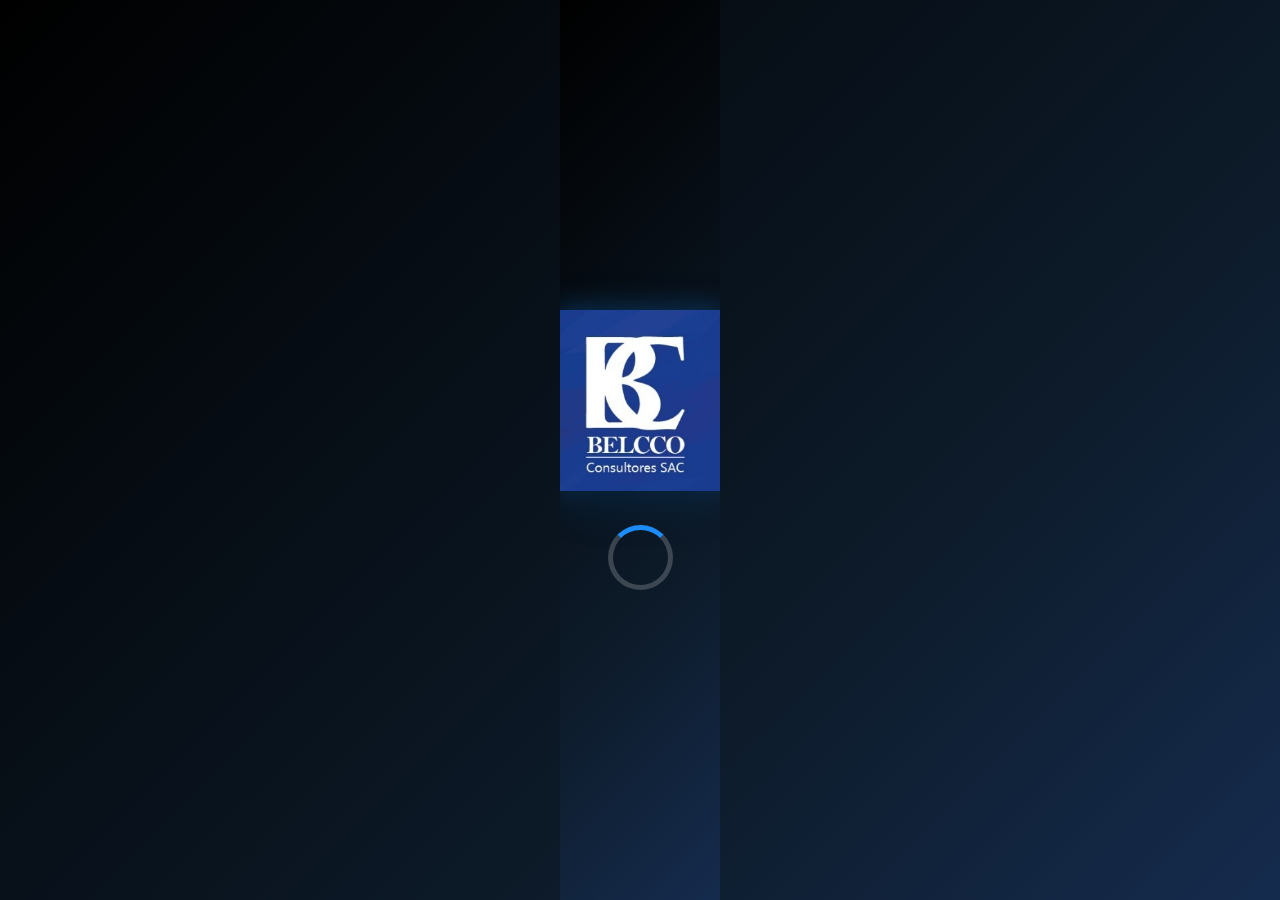
<file: index.html>
<!DOCTYPE html>
<html lang="es">
<head>
    <meta charset="UTF-8">
    <meta name="viewport" content="width=device-width, initial-scale=1.0">
    <title>BELCCO - Cargando...</title>
    <link rel="icon" type="image/png" href="img/favicon.png">
    <style>
        body, html {
            height: 100%;
            margin: 0;
            font-family: 'Segoe UI', Tahoma, Geneva, Verdana, sans-serif;
            display: flex;
            justify-content: center;
            align-items: center;
            overflow: hidden;
            background: linear-gradient(135deg, #000000, #0d1b2a, #1e3c72, #ffffff);
            background-size: 200% 200%;
            animation: gradientBG 12s ease infinite;
        }

        @keyframes gradientBG {
            0% {background-position: 0% 50%;}
            50% {background-position: 100% 50%;}
            100% {background-position: 0% 50%;}
        }

        .loader-container {
            text-align: center;
            animation: fadeIn 2s ease forwards;
        }

        @keyframes fadeIn {
            from {opacity: 0; transform: scale(0.95);}
            to {opacity: 1; transform: scale(1);}
        }

        .logo {
            width: 160px;
            height: auto;
            animation: float 3s ease-in-out infinite;
            filter: drop-shadow(0px 8px 18px rgba(0,0,0,0.6)) 
                    drop-shadow(0px 0px 12px rgba(30, 144, 255, 0.4));
        }

        @keyframes float {
            0% {transform: translateY(0px);}
            50% {transform: translateY(-15px);}
            100% {transform: translateY(0px);}
        }

        /* Spinner elegante */
        .spinner {
            margin-top: 30px;
            width: 55px;
            height: 55px;
            border: 5px solid rgba(255, 255, 255, 0.2);
            border-top: 5px solid #1e90ff;
            border-radius: 50%;
            animation: spin 1.2s linear infinite;
            margin-left: auto;
            margin-right: auto;
        }

        @keyframes spin {
            0% { transform: rotate(0deg); }
            100% { transform: rotate(360deg); }
        }
    </style>
</head>
<body>

    <div class="loader-container">
        <img src="img/WhatsApp Image 2025-09-13 at 10.41.58 AM.jpeg" alt="Logo BN Tech" class="logo">
        <div class="spinner"></div>
    </div>

    <script>
        setTimeout(function() {
            window.location.href = 'home.html';
        }, 6000);
    </script>

</body>
</html>
</file>
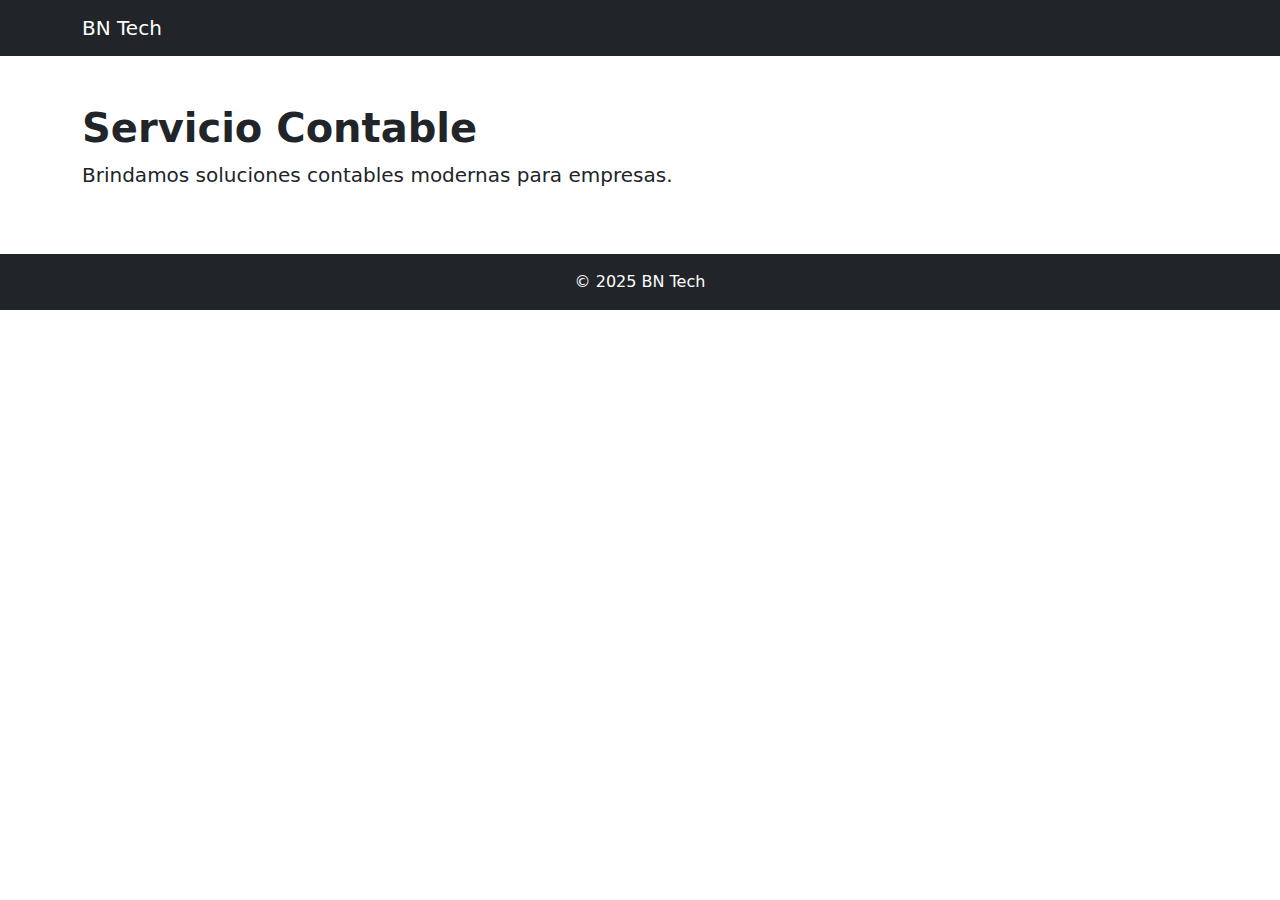
<file: contable.html>
<!DOCTYPE html>
<html lang="es">
<head>
  <meta charset="UTF-8">
  <meta name="viewport" content="width=device-width, initial-scale=1.0">
  <title>BN Tech - Servicio Contable</title>
  <link rel="icon" href="img/logo.png">
  <link href="https://cdn.jsdelivr.net/npm/bootstrap@5.3.2/dist/css/bootstrap.min.css" rel="stylesheet">
</head>
<body>

  <!-- Navbar -->
  <nav class="navbar navbar-dark bg-dark">
    <div class="container">
      <a class="navbar-brand" href="home.html">BN Tech</a>
    </div>
  </nav>

  <!-- Contenido -->
  <section class="py-5">
    <div class="container">
      <h1 class="fw-bold">Servicio Contable</h1>
      <p class="lead">Brindamos soluciones contables modernas para empresas.</p>
    </div>
  </section>

  <!-- Footer -->
  <footer class="bg-dark text-white text-center py-3">
    <p class="mb-0">&copy; 2025 BN Tech</p>
  </footer>

</body>
</html>
</file>
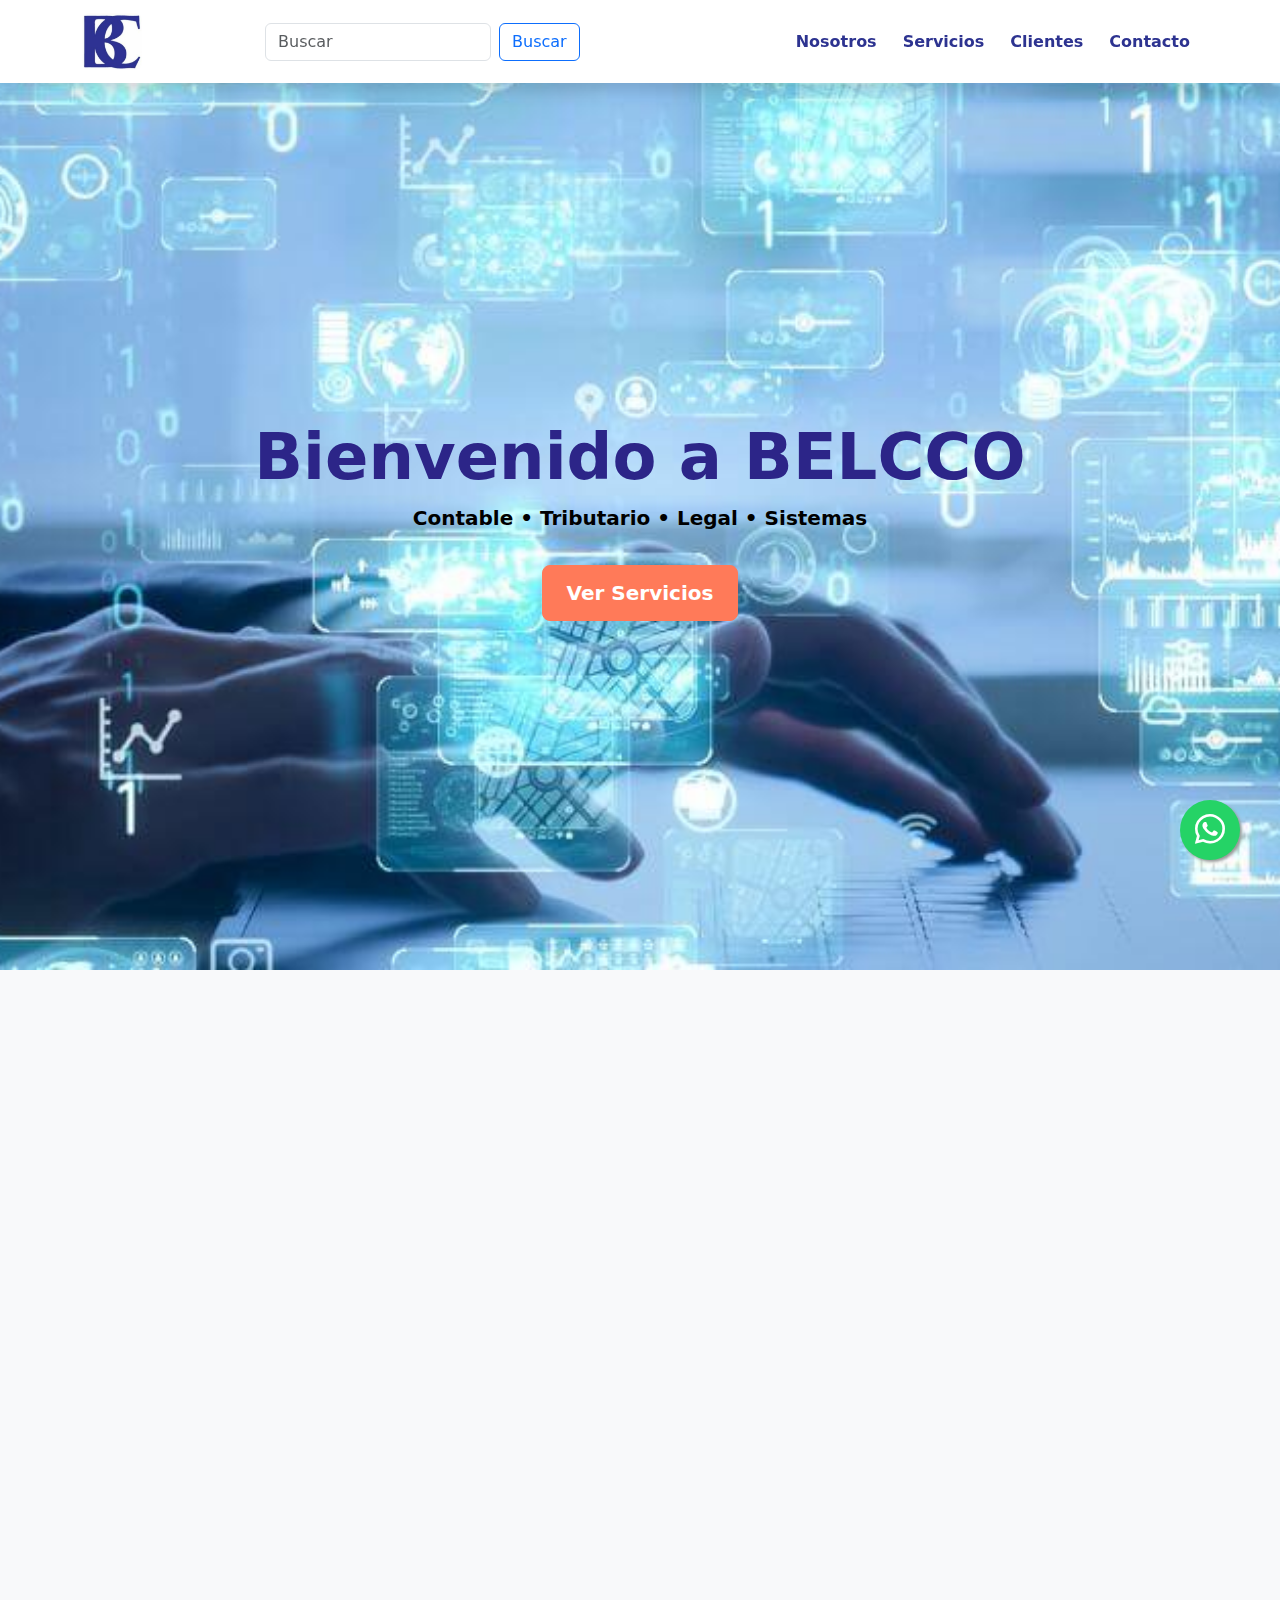
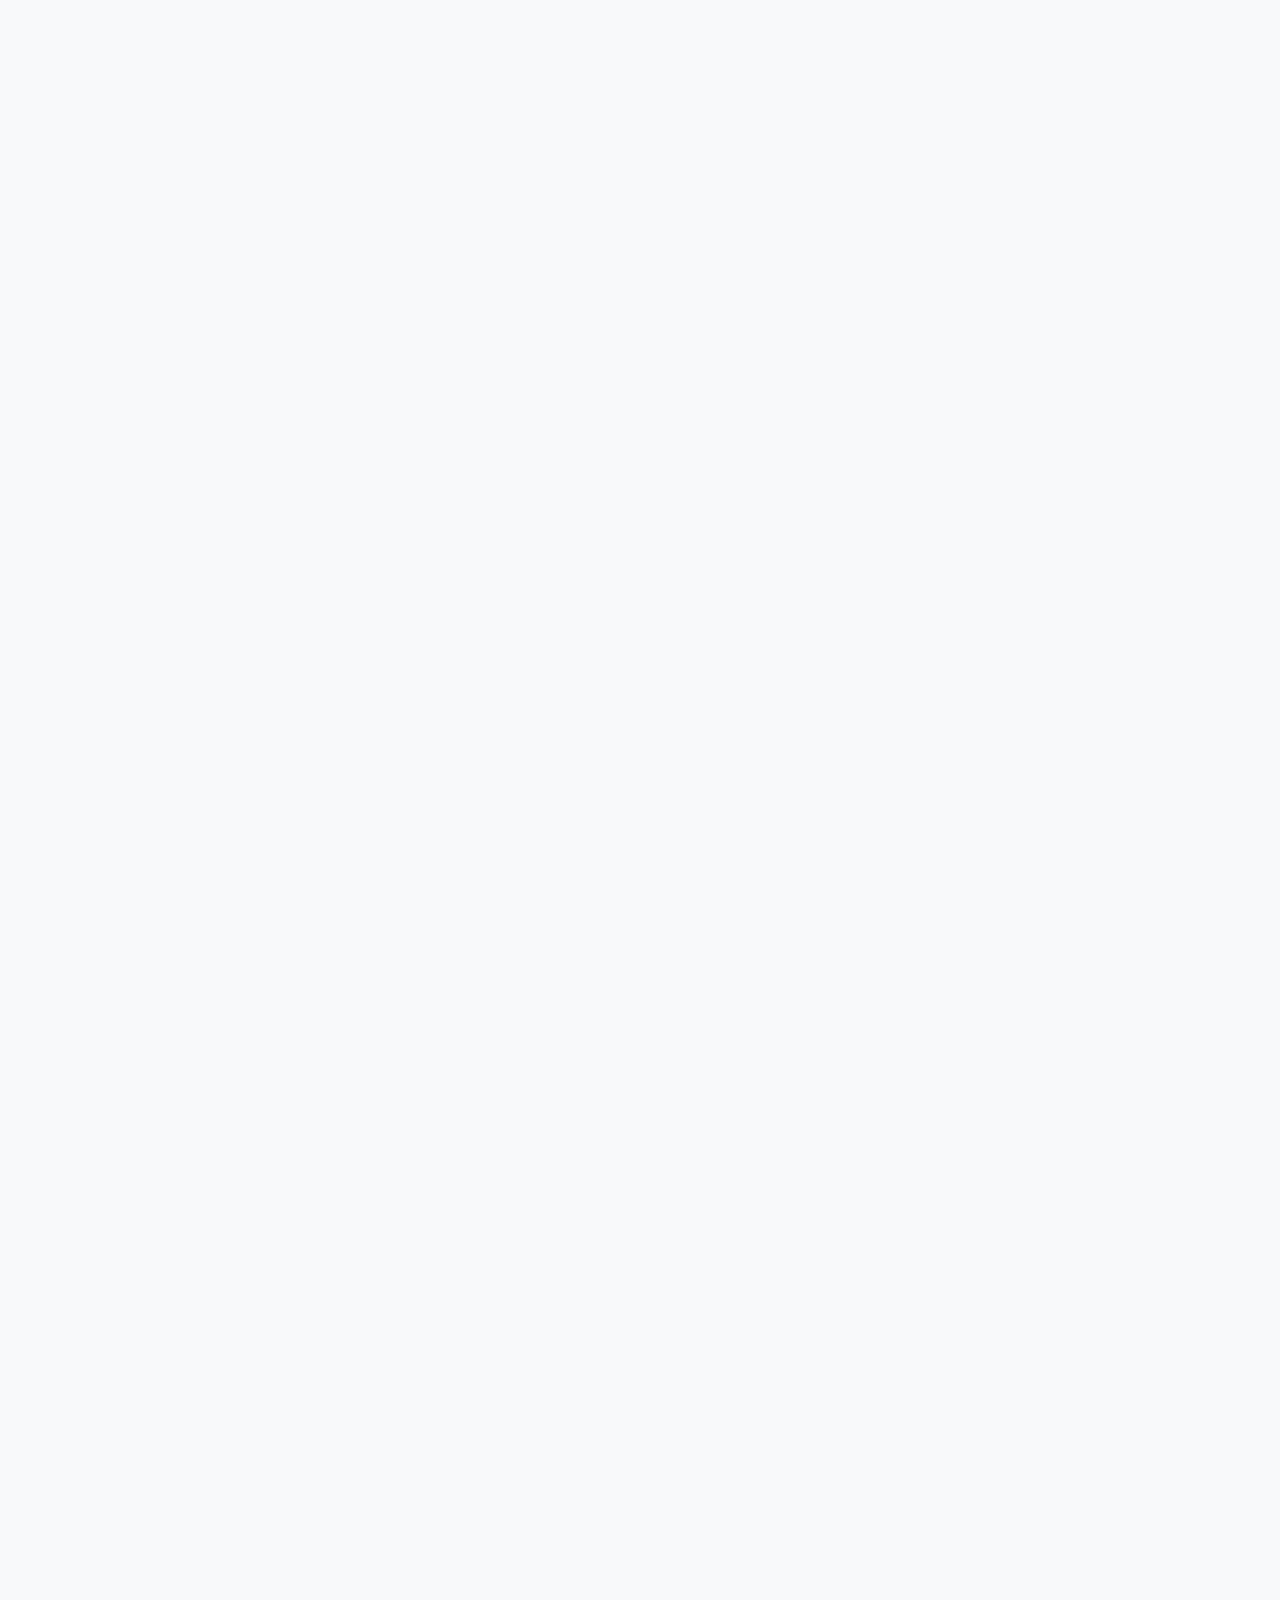
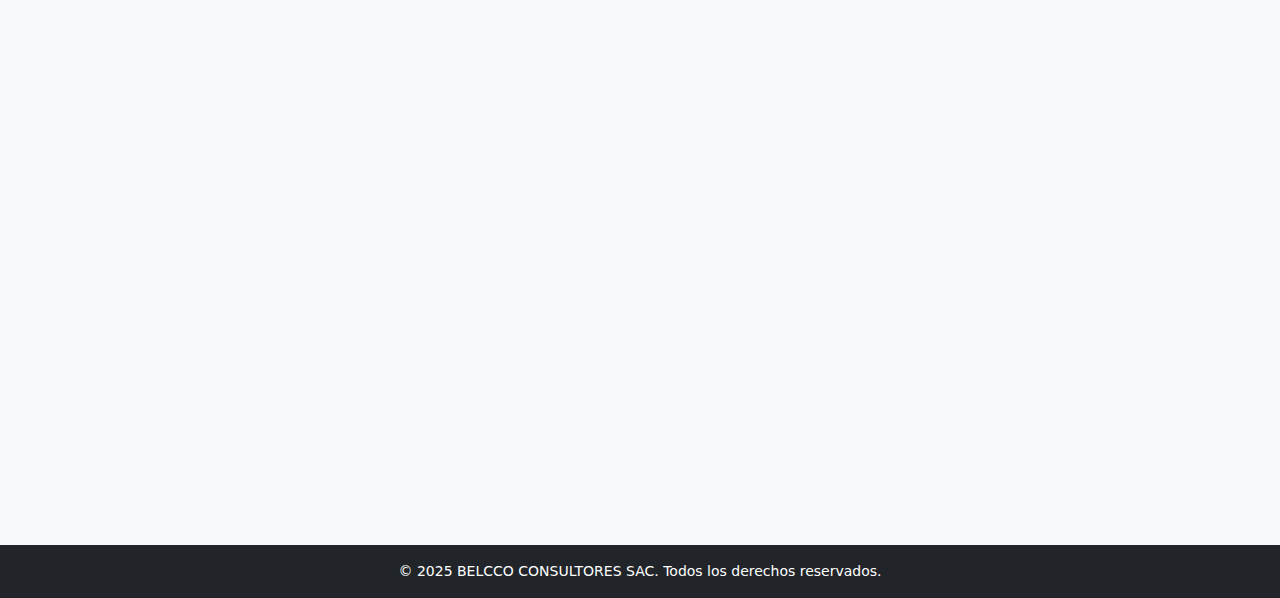
<file: home.html>
<!DOCTYPE html>
<html lang="es">
<head>
  <meta charset="UTF-8">
  <meta name="viewport" content="width=device-width, initial-scale=1.0">
  <title>BELCCO Consultores - Inicio</title>
  <link rel="icon" href="img/WhatsApp Image 2025-09-13 at 10.41.58 AM.jpeg">
  <link href="https://cdn.jsdelivr.net/npm/bootstrap@5.3.2/dist/css/bootstrap.min.css" rel="stylesheet">
  <link rel="stylesheet" href="https://cdn.jsdelivr.net/npm/bootstrap-icons@1.10.5/font/bootstrap-icons.css">
  <link rel="stylesheet" href="css/styles.css">
</head>
<body>

  <!-- Navbar -->
  <nav class="navbar navbar-expand-lg navbar-dark bg-dark fixed-top shadow">
    <div class="container">
      <a class="navbar-brand fw-bold" href="home.html">
        <img src="img/logo2.jpeg" width="60" class="me-2"> 
      </a>
      <button class="navbar-toggler" type="button" data-bs-toggle="collapse" data-bs-target="#menu">
        <span class="navbar-toggler-icon"></span>
      </button>
      <div class="collapse navbar-collapse" id="menu">
        <form class="d-flex mx-auto search-form">
          <input class="form-control me-2" type="search" placeholder="Buscar" aria-label="Buscar">
          <button class="btn btn-outline-primary" type="submit">Buscar</button>
        </form>
        <ul class="navbar-nav ms-auto">
          <li class="nav-item"><a class="nav-link" href="#nosotros">Nosotros</a></li>
          <li class="nav-item"><a class="nav-link" href="#servicios">Servicios</a></li>
          <li class="nav-item"><a class="nav-link" href="#clientes">Clientes</a></li>
          <li class="nav-item"><a class="nav-link" href="#contacto">Contacto</a></li>
        </ul>
      </div>
    </div>
  </nav>

  <!-- Banner -->
  <header class="bg-dark text-white text-center d-flex align-items-center" style="height:100vh;">
    <div class="container">
      <h1 class="display-3 fw-bold">Bienvenido a BELCCO</h1>
      <p class="lead">Contable • Tributario • Legal • Sistemas</p>
      <a href="#servicios" class="btn btn-primary btn-lg mt-3">Ver Servicios</a>
    </div>
  </header>

  <!-- Servicios -->
<section id="servicios" class="py-5 bg-light hidden">
  <div class="container text-center">
    <h2 class="fw-bold mb-5">Nuestros Servicios</h2>
    <div class="row g-4">
      
      <!-- Servicio Sistemas -->
      <div class="col-md-3">
        <a href="sistemas.html" class="text-decoration-none text-dark">
          <div class="card shadow-sm h-100">
            <div class="card-body">
              <img src="img/TI.jpg" alt="Sistemas" class="mb-3" width="250">
              <h5 class="card-title">Sistemas</h5>
              <p class="card-text">Desarrollo de software y TI.</p>
            </div>
          </div>
        </a>
      </div>
      <!-- Servicio Contable -->
      <div class="col-md-3">
        <a href="contable.html" class="text-decoration-none text-dark">
          <div class="card shadow-sm h-100">
            <div class="card-body">
              <img src="img/contable.jpg" alt="Contable" class="mb-3" width="250">
              <h5 class="card-title">Contable</h5>
              <p class="card-text">Gestión financiera y contable moderna.</p>
            </div>
          </div>
        </a>
      </div>

      <!-- Servicio Tributario -->
      <div class="col-md-3">
        <a href="tributario.html" class="text-decoration-none text-dark">
          <div class="card shadow-sm h-100">
            <div class="card-body">
              <img src="img/TRIBUTARIO.jpg" alt="Tributario" class="mb-3" width="250">
              <h5 class="card-title">Tributario</h5>
              <p class="card-text">Asesoría y planificación tributaria.</p>
            </div>
          </div>
        </a>
      </div>

      <!-- Servicio Legal -->
      <div class="col-md-3">
        <a href="legal.html" class="text-decoration-none text-dark">
          <div class="card shadow-sm h-100">
            <div class="card-body">
              <img src="img/LEGAL.jpg" alt="Legal" class="mb-3" width="250">
              <h5 class="card-title">Legal</h5>
              <p class="card-text">Asesoría en derecho empresarial.</p>
            </div>
          </div>
        </a>
      </div>

      

    </div>
  </div>
</section>

  <!-- Clientes -->
<section id="clientes" class="py-5 bg-light hidden">
  <div class="container">
    <div class="text-center mb-5">
      <h2 class="fw-bold">Nuestros Clientes</h2>
      <p class="text-muted">Algunas empresas que confían en nosotros</p>
    </div>
    <div class="row g-4 text-center">
      
      <!-- Cliente 1 -->
      <div class="col-6 col-md-4 col-lg-2">
        <div class="cliente-item">
          <img src="images/clientes/cedive.jpeg" alt="Nutriza" class="img-fluid rounded shadow-sm">
          <h6 class="mt-2">CEDDIVE SAC</h6>
        </div>
      </div>

      <!-- Cliente 2 -->
      <div class="col-6 col-md-4 col-lg-2">
        <div class="cliente-item">
          <img src="images/clientes/beeser.jpeg" alt="IEP Divino Rey Jesús" class="img-fluid rounded shadow-sm">
          <h6 class="mt-2">BEESER PUBLICIDAD SAC</h6>
        </div>
      </div>

      <!-- Cliente 3 -->
      <div class="col-6 col-md-4 col-lg-2">
        <div class="cliente-item">
          <img src="images/clientes/comiluz.jpeg" alt="Romswil" class="img-fluid rounded shadow-sm">
          <h6 class="mt-2">COMILUZ SAC</h6>
        </div>
      </div>

      <!-- Cliente 4 -->
      <div class="col-6 col-md-4 col-lg-2">
        <div class="cliente-item">
          <img src="images/clientes/essen.jpeg" alt="Grupo Wilmar Import" class="img-fluid rounded shadow-sm">
          <h6 class="mt-2">MYENDY PERU SAC</h6>
        </div>
      </div>

      <!-- Cliente 5 -->
      <div class="col-6 col-md-4 col-lg-2">
        <div class="cliente-item">
          <img src="images/clientes/sami.jpg" alt="SAMI Diseño" class="img-fluid rounded shadow-sm">
          <h6 class="mt-2">SAMI DISEÑO</h6>
        </div>
      </div>

      <!-- Cliente 5 -->
      <div class="col-6 col-md-4 col-lg-2">
        <div class="cliente-item">
          <img src="images/clientes/javier.jpeg" alt="SAMI Diseño" class="img-fluid rounded shadow-sm">
          <h6 class="mt-2">RESTAURANTE JAVIER SAC</h6>
        </div>
      </div>
      <!-- Cliente 7 -->
      <div class="col-6 col-md-4 col-lg-2">
        <div class="cliente-item">
          <img src="images/clientes/norte.jpeg" alt="SAMI Diseño" class="img-fluid rounded shadow-sm">
          <h6 class="mt-2">COMERCIAL GRUPO NORTE SAC</h6>
        </div>
      </div>
      <!-- Cliente 8 -->
      <div class="col-6 col-md-4 col-lg-2">
        <div class="cliente-item">
          <img src="images/clientes/osiris.jpeg" alt="SAMI Diseño" class="img-fluid rounded shadow-sm">
          <h6 class="mt-2">OSIRIS SEGURIDAD INTEGRAL</h6>
        </div>
      </div>
    </div>
  </div>
</section>

  <!-- Nosotros -->
<section id="nosotros" class="py-5 bg-light hidden">
  <div class="container">
    <div class="row align-items-center">
      
      <!-- Columna de texto -->
      <div class="col-lg-6 mb-4 mb-lg-0">
        <h2 class="fw-bold mb-4 ">Nosotros</h2>
        <p class="lead">
          Somos una empresa dedicada a brindar soluciones integrales en las áreas <strong>contables, tributarias, legales y de sistemas</strong>.
        </p>
        <p class="lead">
          <strong>BELCCO</strong> es una empresa especializada en asesoría y consultoría contable, tributaria, legal y tecnológica. Ayudamos a las empresas a hacer sus operaciones más rentables mediante un enfoque integral y especializado.
        </p>
        <p class="lead">
          En <strong>BELCCO</strong>, nuestra filosofía se basa en el compromiso, la flexibilidad para adaptarnos a cada empresa y la inversión en relaciones a largo plazo con nuestros clientes.
        </p>
        <p class="lead">
          Contamos con un equipo de profesionales expertos en cada especialidad, capaces de ofrecer una atención personalizada frente a los cambios del entorno empresarial.
        </p>
        <p class="lead mb-0">
          Nuestros costos son altamente competitivos gracias a la practicidad de nuestros procedimientos, respaldados por nuestra experiencia y conocimiento.
        </p>
      </div>

      <!-- Columna de imagen -->
      <div class="col-lg-6 text-center">
        <img src="img/about_02.jpg" alt="Equipo de trabajo" class="img-fluid rounded shadow">
      </div>

    </div>
  </div>
</section>









  <!-- Objetivo y Visión -->
<section id="objetivo-vision" class="py-5 bg-white hidden">
  <div class="container">
    <div class="row align-items-center">
      
      <!-- Texto -->
      <div class="col-lg-6 mb-4 mb-lg-0">
        <div class="message-box text-justify">
          <h2 class="fw-bold mb-3">
            <i class="bi bi-bullseye"></i> Nuestro Objetivo
          </h2>
          <p class="lead">
            Brindar a nuestros clientes <strong>seguridad, tranquilidad y confidencialidad</strong> en nuestros servicios, gracias a un equipo de profesionales altamente calificados. 
            Nos convertimos en el aliado estratégico que les permite enfocarse en lo que realmente les apasiona.
          </p>

          <h2 class="fw-bold mt-5 mb-3">
            <i class="bi bi-eye"></i> Nuestra Visión
          </h2>
          <p class="lead">
            Ser una empresa reconocida a nivel nacional por ofrecer <strong>servicios competitivos e innovadores</strong>, orientados a resultados y soluciones de mejora, superando las expectativas de clientes y colaboradores.
          </p>
        </div>
      </div>

      <!-- Imagen ilustrativa -->
      <div class="col-lg-6 text-center">
        <img src="img/mision.jpg" alt="Objetivo y Visión" class="img-fluid rounded shadow">
      </div>

    </div>
  </div>
</section>


  <!-- Contacto -->
<section id="contacto" class="py-5 bg-dark text-light hidden">
  <div class="container text-center">
    <h2 class="fw-bold mb-4 text-white" >Contáctanos</h2>
    <p class="mb-2">📧 
      <a href="mailto:informes@belcco.pe" class="text-light text-decoration-none">
        informes@belcco.pe
      </a>
    </p>
    <p class="mb-4">📞 
      <a href="tel:+51942394745" class="text-light text-decoration-none">
        +51 942394745
      </a>
    </p>

    <h6 class="fw-bold mb-3">Síguenos en redes sociales</h6>
    <div class="d-flex justify-content-center gap-3">
      <a href="#" class="btn btn-outline-light btn-lg rounded-circle">
        <i class="bi bi-facebook"></i>
      </a>
      <a href="#" class="btn btn-outline-light btn-lg rounded-circle">
        <i class="bi bi-twitter"></i>
      </a>
      <a href="#" class="btn btn-outline-light btn-lg rounded-circle">
        <i class="bi bi-instagram"></i>
      </a>
      <a href="#" class="btn btn-outline-light btn-lg rounded-circle">
        <i class="bi bi-linkedin"></i>
      </a>
    </div>
  </div>
</section>


  <!-- Footer -->
  <footer class="bg-dark text-white text-center py-3">
    <p class="mb-0">&copy; 2025 BELCCO CONSULTORES SAC. Todos los derechos reservados.</p>
  </footer>

  <!-- WhatsApp Icon -->
  <a href="https://wa.me/51942394745?text=Hola%20amigos%20de%20BELCCO%2C%20quiero%20informaci%C3%B3n%20sobre..." class="whatsapp-float" target="_blank">
  <i class="bi bi-whatsapp"></i>
</a>

  <script src="https://cdn.jsdelivr.net/npm/bootstrap@5.3.2/dist/js/bootstrap.bundle.min.js"></script>
  <script src="js/search.js"></script>
  <script src="js/script.js"></script>
  <script src="js/app1.js"></script>
</body>
</html>
</file>
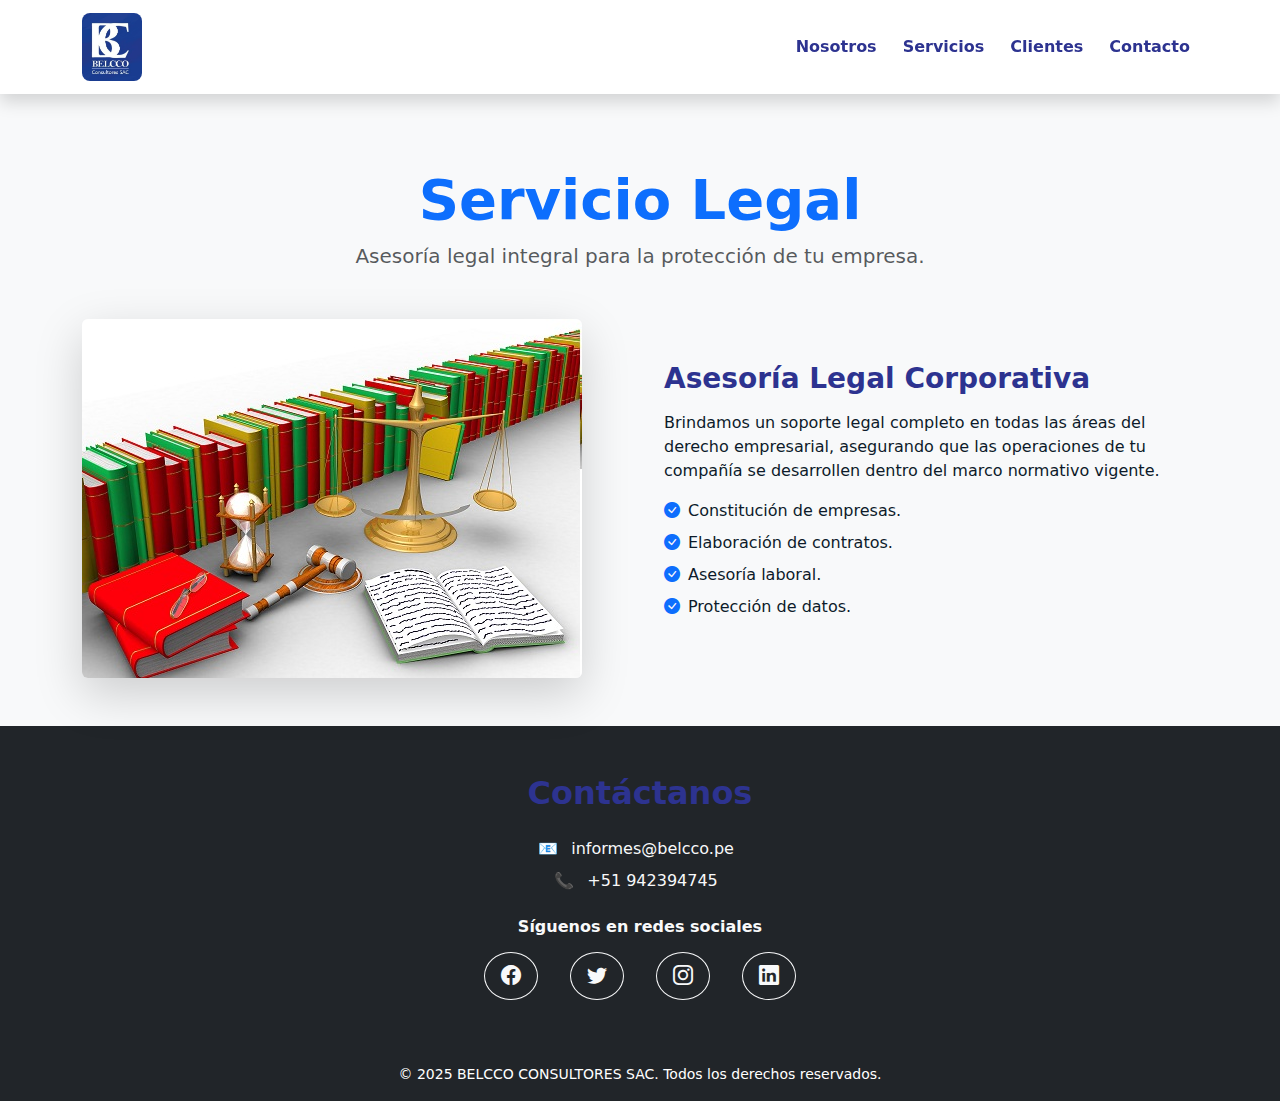
<file: legal.html>
<!DOCTYPE html>
<html lang="es">
<head>
  <meta charset="UTF-8">
  <meta name="viewport" content="width=device-width, initial-scale=1.0">
  <title>BELCCO CONSULTORES SAC - Servicio Legal</title>
  <link rel="icon" href="img/WhatsApp Image 2025-09-13 at 10.41.58 AM.jpeg">
  <link href="https://cdn.jsdelivr.net/npm/bootstrap@5.3.2/dist/css/bootstrap.min.css" rel="stylesheet">
  <link rel="stylesheet" href="https://cdn.jsdelivr.net/npm/bootstrap-icons@1.10.5/font/bootstrap-icons.css">
  <link rel="stylesheet" href="css/styles.css">
</head>
<body>

  <!-- Navbar -->
  <nav class="navbar navbar-expand-lg navbar-dark bg-dark fixed-top shadow">
    <div class="container">
      <a class="navbar-brand fw-bold" href="home.html">
        <img src="img/WhatsApp Image 2025-09-13 at 10.41.58 AM.jpeg" width="60" class="me-2"> BELCCO CONSULTORES
      </a>
      <button class="navbar-toggler" type="button" data-bs-toggle="collapse" data-bs-target="#menu">
        <span class="navbar-toggler-icon"></span>
      </button>
      <div class="collapse navbar-collapse" id="menu">
        <ul class="navbar-nav ms-auto">
          <li class="nav-item"><a class="nav-link" href="home.html#nosotros">Nosotros</a></li>
          <li class="nav-item"><a class="nav-link" href="home.html#servicios">Servicios</a></li>
          <li class="nav-item"><a class="nav-link" href="home.html#clientes">Clientes</a></li>
          <li class="nav-item"><a class="nav-link" href="#contacto">Contacto</a></li>
        </ul>
      </div>
    </div>
  </nav>

  <!-- Contenido -->
  <section class="py-5 mt-5">
    <div class="container">
        <div class="text-center mb-5">
            <h1 class="display-4 fw-bold text-primary">Servicio Legal</h1>
            <p class="lead text-muted">Asesoría legal integral para la protección de tu empresa.</p>
        </div>

        <div class="row align-items-center g-5">
            <div class="col-lg-6">
                <img src="img/LEGAL.jpg" alt="Servicio Legal" class="img-fluid rounded shadow-lg">
            </div>
            <div class="col-lg-6">
                <h3 class="fw-bold mb-3">Asesoría Legal Corporativa</h3>
                <p>Brindamos un soporte legal completo en todas las áreas del derecho empresarial, asegurando que las operaciones de tu compañía se desarrollen dentro del marco normativo vigente.</p>
                <ul class="list-unstyled">
                    <li class="mb-2"><i class="bi bi-check-circle-fill text-primary me-2"></i>Constitución de empresas.</li>
                    <li class="mb-2"><i class="bi bi-check-circle-fill text-primary me-2"></i>Elaboración de contratos.</li>
                    <li class="mb-2"><i class="bi bi-check-circle-fill text-primary me-2"></i>Asesoría laboral.</li>
                    <li class="mb-2"><i class="bi bi-check-circle-fill text-primary me-2"></i>Protección de datos.</li>
                </ul>
            </div>
        </div>
    </div>
  </section>

  <!-- Contacto -->
  <section id="contacto" class="py-5 bg-dark text-light">
    <div class="container text-center">
      <h2 class="fw-bold mb-4">Contáctanos</h2>
      <p class="mb-2">📧 
        <a href="mailto:informes@belcco.pe" class="text-light text-decoration-none">
          informes@belcco.pe
        </a>
      </p>
      <p class="mb-4">📞 
        <a href="tel:+51942394745" class="text-light text-decoration-none">
          +51 942394745
        </a>
      </p>

      <h6 class="fw-bold mb-3">Síguenos en redes sociales</h6>
      <div class="d-flex justify-content-center gap-3">
        <a href="#" class="btn btn-outline-light btn-lg rounded-circle">
          <i class="bi bi-facebook"></i>
        </a>
        <a href="#" class="btn btn-outline-light btn-lg rounded-circle">
          <i class="bi bi-twitter"></i>
        </a>
        <a href="#" class="btn btn-outline-light btn-lg rounded-circle">
          <i class="bi bi-instagram"></i>
        </a>
        <a href="#" class="btn btn-outline-light btn-lg rounded-circle">
          <i class="bi bi-linkedin"></i>
        </a>
      </div>
    </div>
  </section>

  <!-- Footer -->
  <footer class="bg-dark text-white text-center py-3">
    <p class="mb-0">&copy; 2025 BELCCO CONSULTORES SAC. Todos los derechos reservados.</p>
  </footer>

  <script src="https://cdn.jsdelivr.net/npm/bootstrap@5.3.2/dist/js/bootstrap.bundle.min.js"></script>
</body>
</html>
</file>
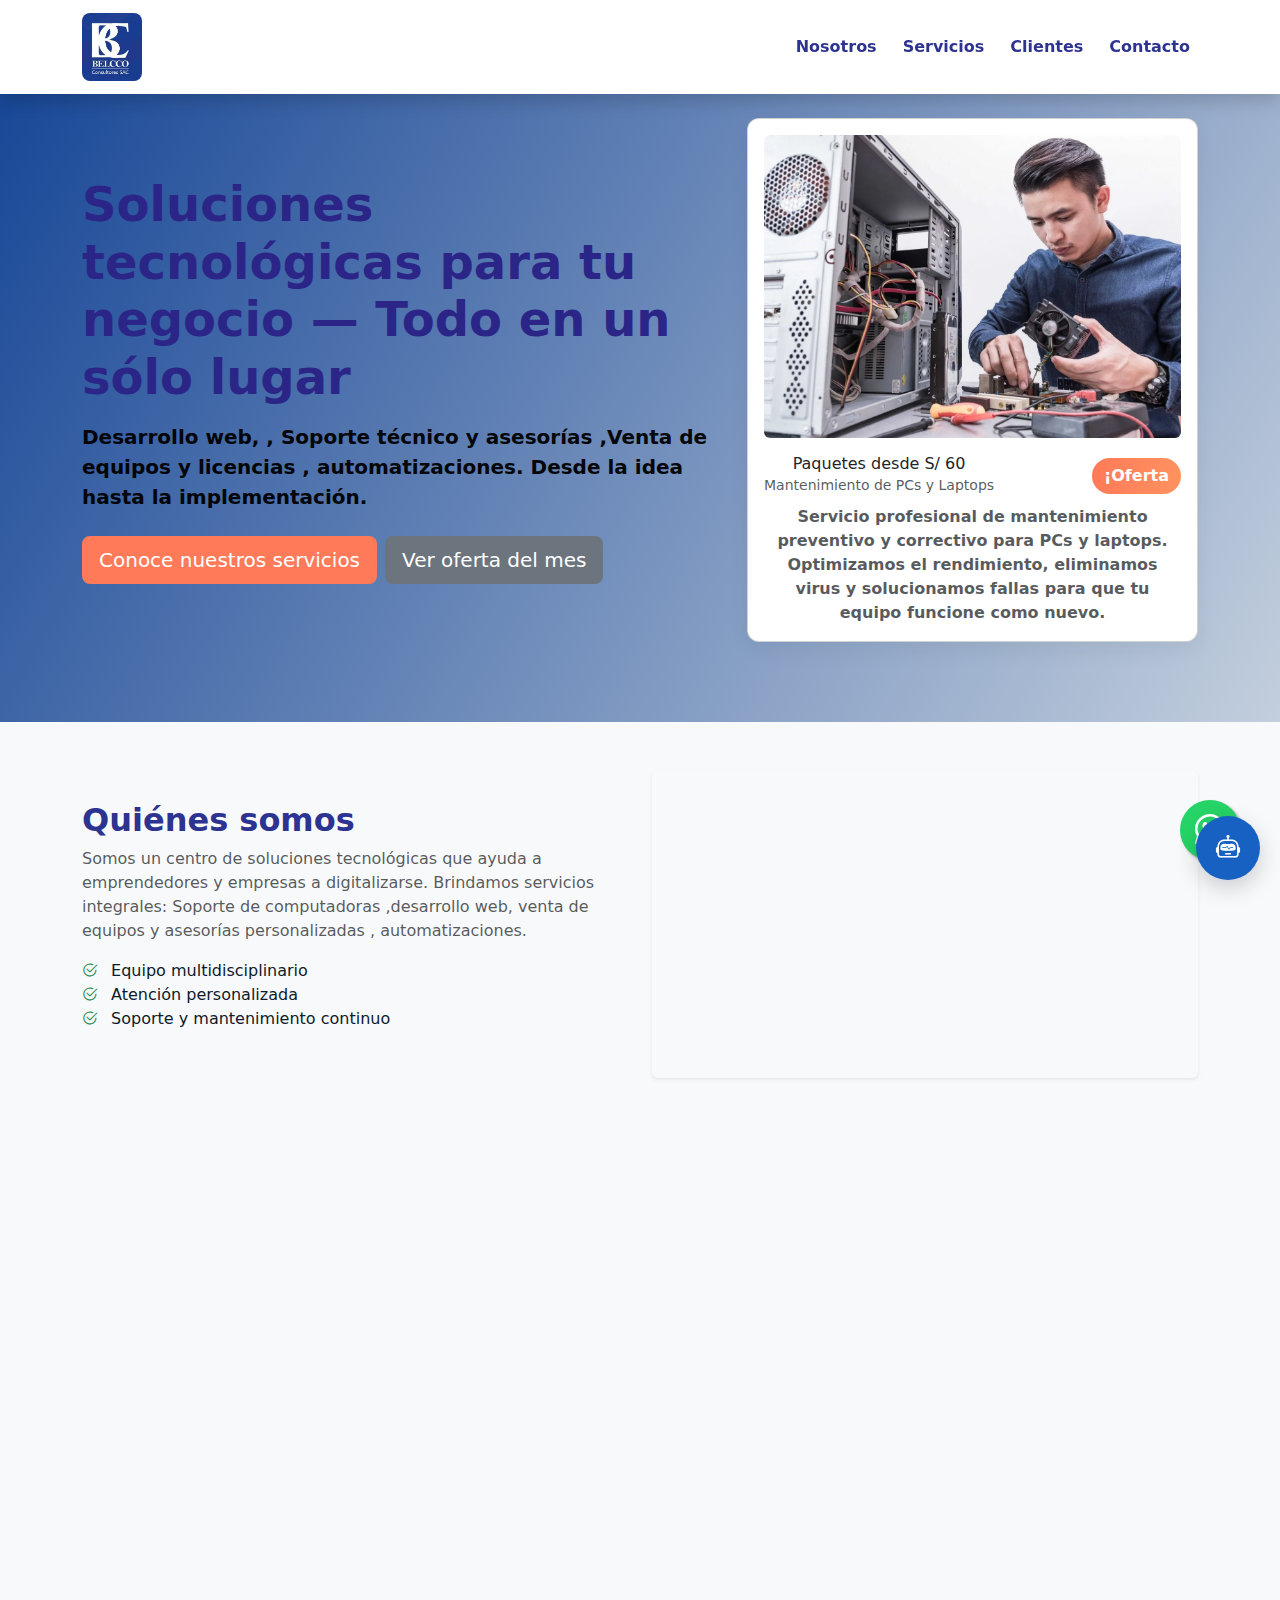
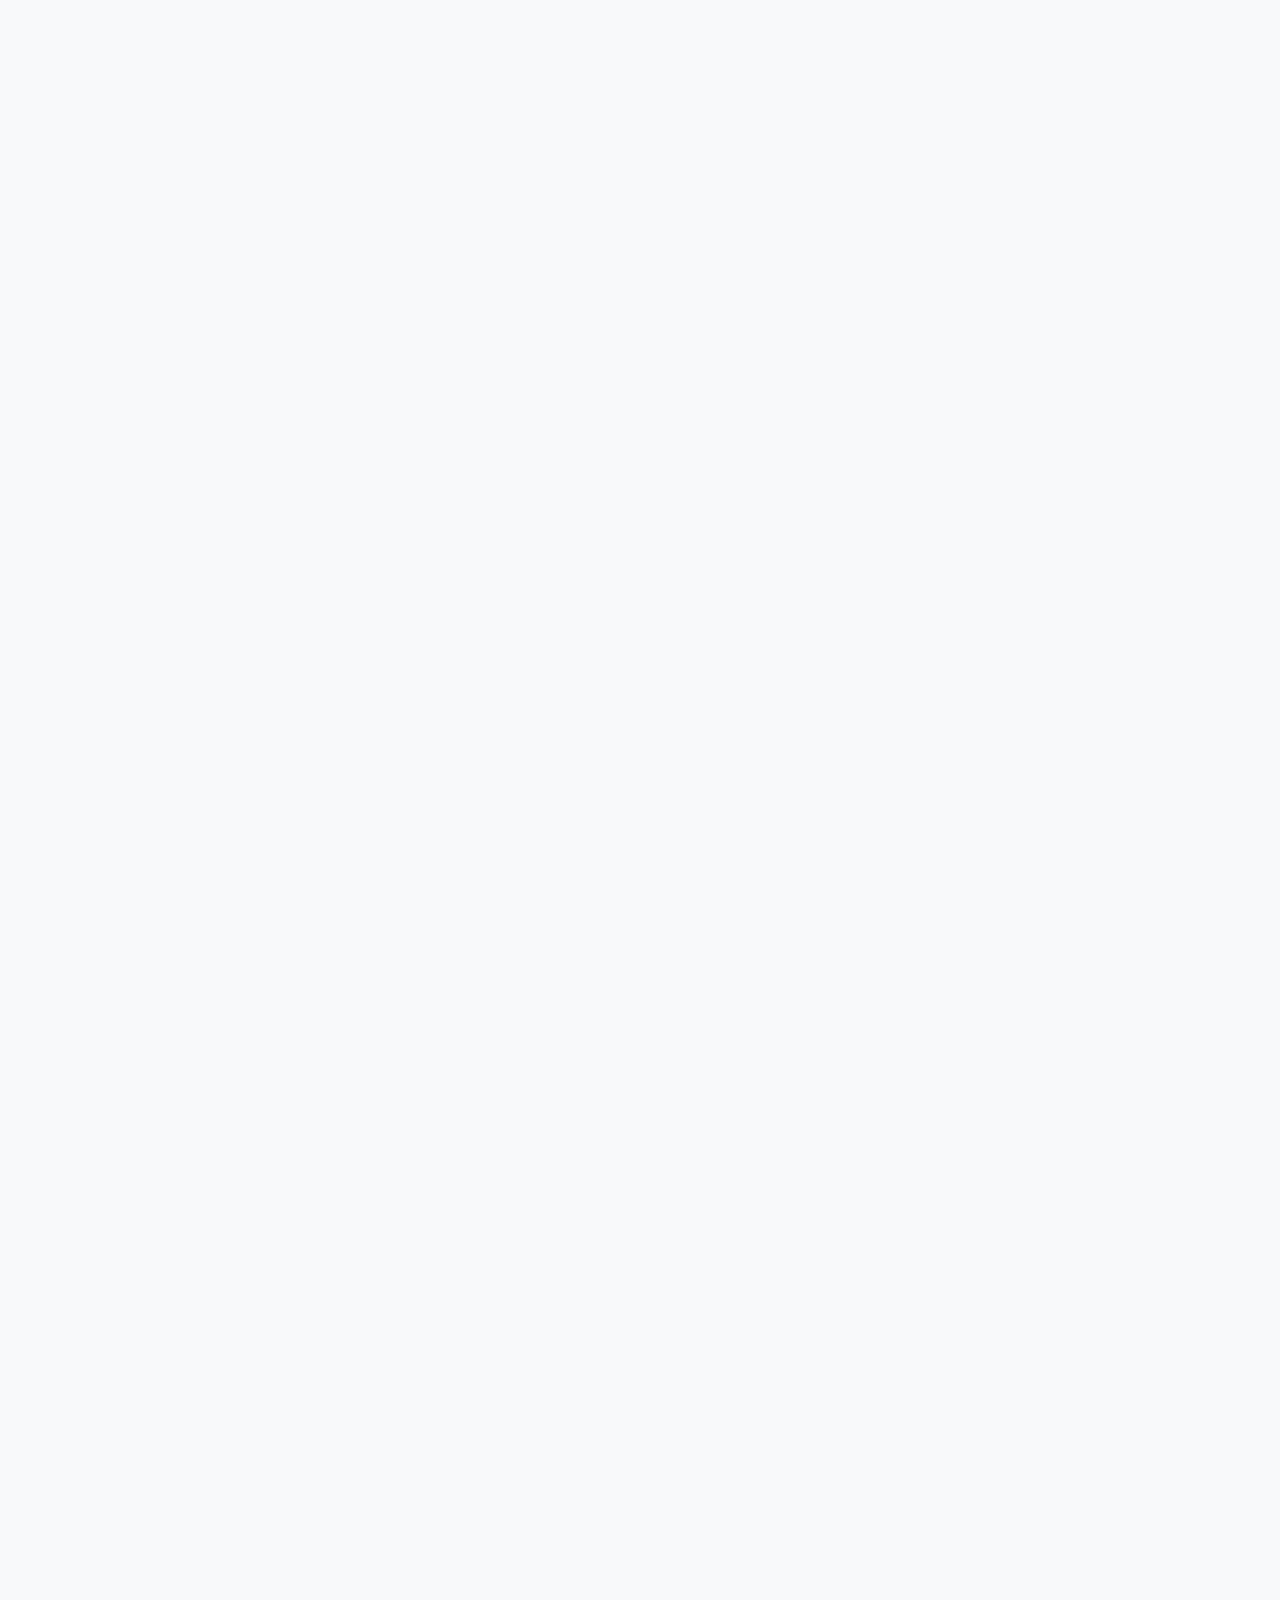
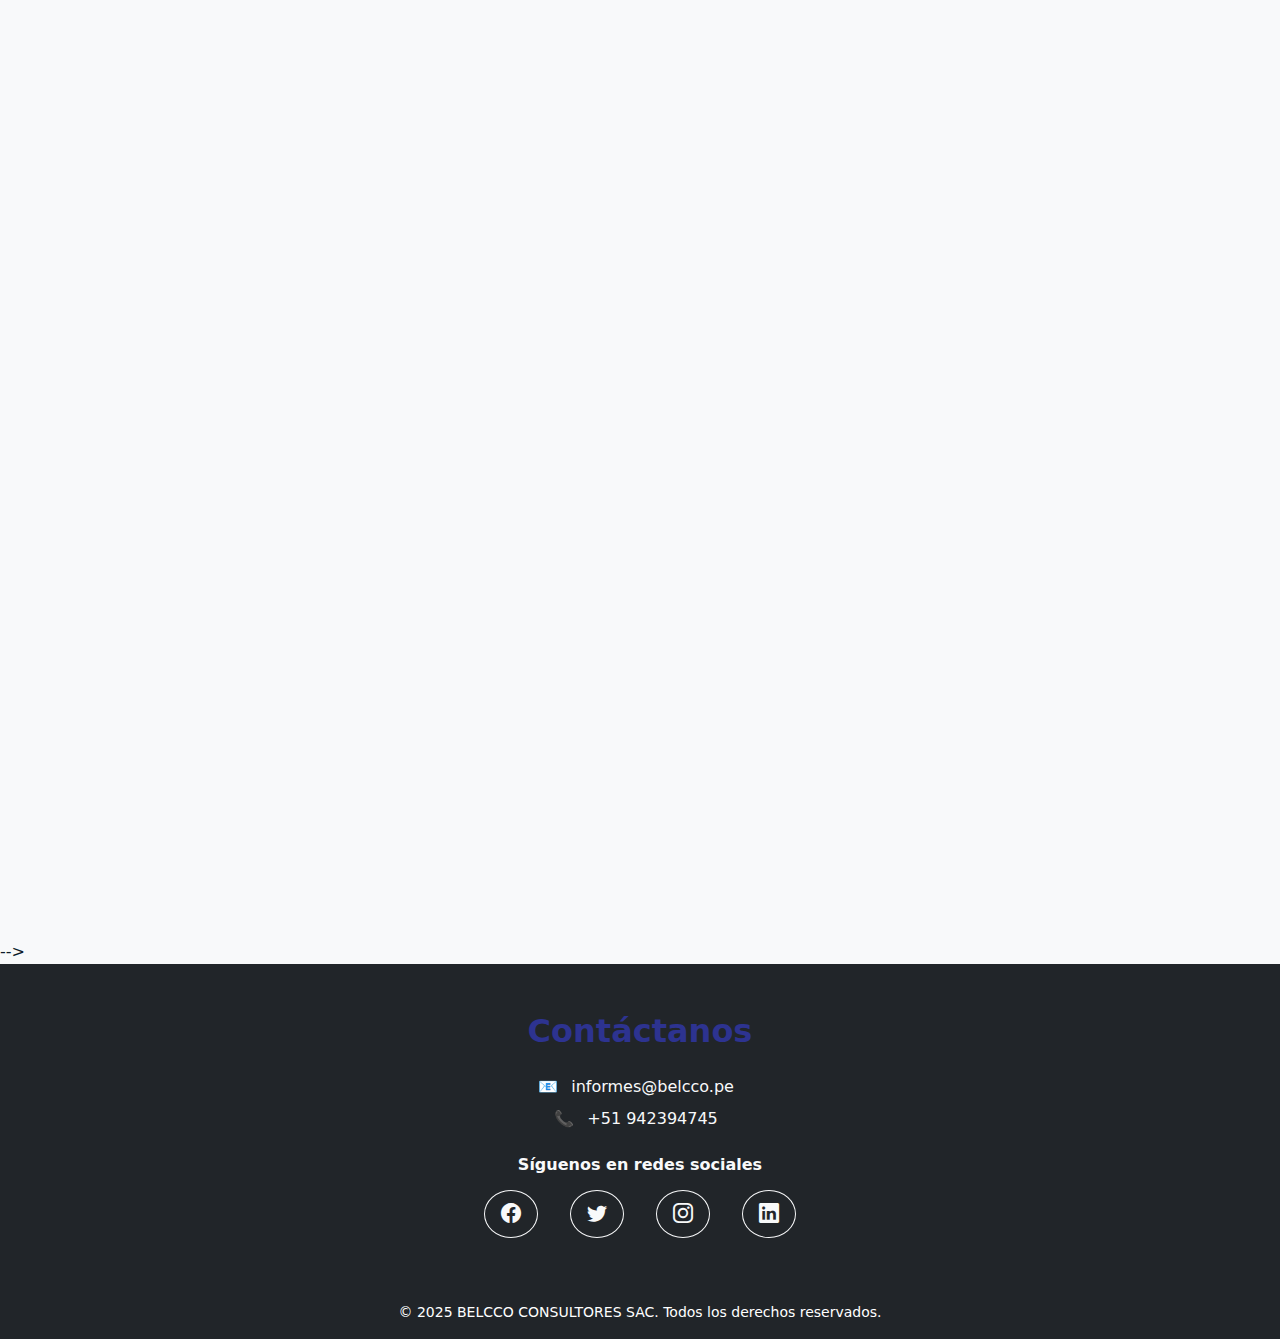
<file: sistemas.html>
<!DOCTYPE html>
<html lang="es">
<head>
  <meta charset="UTF-8">
  <meta name="viewport" content="width=device-width, initial-scale=1.0">
  <title>BELCCO CONSULTORES SAC - Servicio Sistemas</title>
  <link rel="icon" href="img/WhatsApp Image 2025-09-13 at 10.41.58 AM.jpeg">
  <link href="https://cdn.jsdelivr.net/npm/bootstrap@5.3.2/dist/css/bootstrap.min.css" rel="stylesheet">
  <link rel="stylesheet" href="https://cdn.jsdelivr.net/npm/bootstrap-icons@1.10.5/font/bootstrap-icons.css">
  <link rel="stylesheet" href="css/styles.css">
</head>
<body>

  <!-- Navbar -->
  <nav class="navbar navbar-expand-lg navbar-dark bg-dark fixed-top shadow">
    <div class="container">
      <a class="navbar-brand fw-bold" href="home.html">
        <img src="img/WhatsApp Image 2025-09-13 at 10.41.58 AM.jpeg" width="60" class="me-2"> BELCCO CONSULTORES
      </a>
      <button class="navbar-toggler" type="button" data-bs-toggle="collapse" data-bs-target="#menu">
        <span class="navbar-toggler-icon"></span>
      </button>
      <div class="collapse navbar-collapse" id="menu">
        <ul class="navbar-nav ms-auto">
          <li class="nav-item"><a class="nav-link" href="#nosotros">Nosotros</a></li>
          <li class="nav-item"><a class="nav-link" href="#servicios">Servicios</a></li>
          <li class="nav-item"><a class="nav-link" href="#clientes">Clientes</a></li>
          <li class="nav-item"><a class="nav-link" href="#contacto">Contacto</a></li>
        </ul>
      </div>
    </div>
  </nav>

  <!-- Contenido -->
   <!-- HERO / BANNER PRINCIPAL -->
            <header id="home-sistemas" class="hero pt-5">
              <div class="container">
                <div class="row align-items-center">
                  <div class="col-lg-7 text-center text-lg-start">
                    <h1 class="display-5 fw-bold">Soluciones tecnológicas para tu negocio — Todo en un sólo lugar</h1>
                    <p class="lead mt-3">Desarrollo web, , Soporte técnico y asesorías ,Venta de equipos y licencias , automatizaciones. Desde la idea hasta la implementación.</p>
                    <div class="d-flex gap-2 mt-4">
                      <a href="#servicios" class="btn btn-lg" style="background:var(--accent); color:white">Conoce nuestros servicios</a>
                      <a href="#oferta" class="btn btn-lg" style="background:var(--muted); color:white">Ver oferta del mes</a>
                    </div>
                  </div>
                  <div class="col-lg-5 mt-4 mt-lg-0">
                    <div class="card p-3 service-card">
                      <img src="/img/soporte.webp" class="img-fluid rounded" alt="tech">
                      <div class="mt-3">
                        <div class="d-flex justify-content-between align-items-center">
                          <div>
                            <h6 class="mb-0">Paquetes desde S/ 60</h6>
                            <small class="text-muted">Mantenimiento de PCs y Laptops</small>
                          </div>
                          <div class="offer-badge">¡Oferta</div>
                        </div>
                        <p class="mt-2 mb-0 text-muted">
            Servicio profesional de mantenimiento preventivo y correctivo para PCs y laptops. Optimizamos el rendimiento, eliminamos virus y solucionamos fallas para que tu equipo funcione como nuevo.
            </p>

                      </div>
                    </div>
                  </div>
                </div>
              </div>
            </header>

            <!-- QUIENES SOMOS -->
            <section id="nosotros" class="py-5 hidden">
              <div class="container">
                <div class="row g-4 align-items-center">
                  <div class="col-lg-6">
                    <h2>Quiénes somos</h2>
                    <p class="text-muted">Somos un centro de soluciones tecnológicas que ayuda a emprendedores y empresas a digitalizarse. Brindamos servicios integrales: Soporte de computadoras ,desarrollo web, venta de equipos y asesorías personalizadas , automatizaciones.</p>
                    <ul class="list-unstyled">
                      <li><i class="bi bi-check2-circle text-success me-2"></i> Equipo multidisciplinario</li>
                      <li><i class="bi bi-check2-circle text-success me-2"></i> Atención personalizada</li>
                      <li><i class="bi bi-check2-circle text-success me-2"></i> Soporte y mantenimiento continuo</li>
                    </ul>
                  </div>
                  <div class="col-lg-6">
                    <div class="ratio ratio-16x9 rounded shadow-sm overflow-hidden">
                     <iframe 
              width="560" 
              height="315" 
              loading="lazy"
              src="https://www.youtube.com/embed/OyDFdt-sDEM" 
              title="YouTube video player" 
              frameborder="0" 
              allow="accelerometer; autoplay; clipboard-write; encrypted-media; gyroscope; picture-in-picture; web-share" 
              referrerpolicy="strict-origin-when-cross-origin" 
              allowfullscreen>
            </iframe>
                    </div>
                  </div>
                </div>
              </div>
            </section>

            <!-- SERVICIOS -->
            <section id="servicios" class="py-5 bg-transparent hidden">
              <div class="container">
                <div class="d-flex justify-content-between align-items-center mb-4">
                  <h2>Nuestros servicios</h2>
                  <small class="text-muted">Ofrecemos más de 50 servicios adaptados a tu necesidad</small>
                </div>

                <div class="row g-3">
                  <!-- Card 1 -->
                   <div class="col-md-6 col-lg-4">
                    <div class="p-4 service-card h-100">
                      <div class="d-flex align-items-start">
                        <i class="bi bi-hdd-stack display-6 me-3" style="color:var(--brand-700)"></i>
                        <div>
                          <h5>Soporte & Mantenimiento</h5>
                          <p class="mb-1 text-muted">Reparación, optimización y soporte remoto/presencial.</p>
                          <small class="text-muted">Por servicio desde S/50</small>
                        </div>
                      </div>
                    </div>
                  </div>
                  
                  <!-- Card 2 -->
                   <div class="col-md-6 col-lg-4">
                    <div class="p-4 service-card h-100">
                      <div class="d-flex align-items-start">
                        <i class="bi bi-code-slash display-6 me-3" style="color:var(--brand-700)"></i>
                        <div>
                          <h5>Desarrollo Web & Apps</h5>
                          <p class="mb-1 text-muted">Páginas corporativas, tiendas online, apps a medida e integraciones.</p>
                          <small class="text-muted">Desde S/350</small>
                        </div>
                      </div>
                    </div>
                  </div>
                  
                  <!-- Card 3 -->
                   <div class="col-md-6 col-lg-4">
                    <div class="p-4 service-card h-100">
                      <div class="d-flex align-items-start">
                        <i class="bi bi-shop display-6 me-3" style="color:var(--brand-700)"></i>
                        <div>
                          <h5>Venta de Equipos & Licencias</h5>
                          <p class="mb-1 text-muted">Laptops, periféricos, antivirus y suites ofimáticas.</p>
                          <small class="text-muted">Margen 15-30%</small>
                        </div>
                      </div>
                    </div>
                  </div>
                  
                  <!-- Card 4 -->
                  <div class="col-md-6 col-lg-4">
                    <div class="p-4 service-card h-100">
                      <div class="d-flex align-items-start">
                        <i class="bi bi-robot display-6 me-3" style="color:var(--brand-700)"></i>
                        <div>
                          <h5>Automatizaciones & Chatbots</h5>
                          <p class="mb-1 text-muted">Bots en WhatsApp/FB, automatización de pedidos y recordatorios.</p>
                          <small class="text-muted">Instalación desde S/150</small>
                        </div>
                      </div>
                    </div>
                  </div>

                  <!-- Card 5 -->
                  <div class="col-md-6 col-lg-4">
                    <div class="p-4 service-card h-100">
                      <div class="d-flex align-items-start">
                        <i class="bi bi-shield-lock display-6 me-3" style="color:var(--brand-700)"></i>
                        <div>
                          <h5>Ciberseguridad</h5>
                          <p class="mb-1 text-muted">Antivirus, auditorías y backups automáticos.</p>
                          <small class="text-muted">Planes desde S/80/mes</small>
                        </div>
                      </div>
                    </div>
                  </div>

                  <!-- Card 6 -->
                  <div class="col-md-6 col-lg-4">
                    <div class="p-4 service-card h-100">
                      <div class="d-flex align-items-start">
                        <i class="bi bi-people display-6 me-3" style="color:var(--brand-700)"></i>
                        <div>
                          <h5>Capacitaciones & Asesorías</h5>
                          <p class="mb-1 text-muted">Cursos de ofimática, marketing y programación.</p>
                          <small class="text-muted">Desde S/50/h</small>
                        </div>
                      </div>
                    </div>
                  </div>
                </div>

                <!-- Expandable full services list -->
                <div class="mt-4">
                  <button class="btn btn-outline-secondary" id="toggleFullList">Ver lista completa de servicios</button>
                  <div class="mt-3 collapse" id="fullServices">
                    <div class="card p-3">
                      <h6>Lista completa:</h6>
                      <ul>
                        <li>Soporte técnico</li>
                        <li>Formateo y optimización</li>
                        <li>Respaldo y recuperación</li>
                        <li>Instalación de redes</li>
                        <li>Diseño y desarrollo web</li>
                        <li>Tiendas virtuales</li>
                        <li>Landing pages</li>
                        <li>Apps web personalizadas</li>
                        <li>Integración de ERPs</li>
                        <li>SEO</li>
                        <li>Gestión de redes</li>
                        <li>Email marketing</li>
                        <li>Branding</li>
                        <li>Chatbots WhatsApp/FB/IG</li>
                        <li>Ciberseguridad y auditorías</li>
                        <li>Copias de seguridad en la nube</li>
                        <li>Venta de hardware y periféricos</li>
                        <li>Digitalización de procesos</li>
                        <li>Capacitaciones (Excel, programación, marketing)</li>
                        <li>Venta de licencias y suscripciones</li>
                        <li>...y mucho más</li>
                      </ul>
                    </div>
                  </div>
                </div>
              </div>
            </section>

            <!-- OFERTA DEL MES -->
            <section id="oferta" class="py-5 bg-light hidden">
              <div class="container">
                <div class="row g-4 align-items-center shadow-sm p-4 rounded bg-white">
                  <div class="col-lg-8">
                    <h2 class="mb-4">Oferta del mes</h2>
                    <p class="text-muted fs-5">
                      Paquete mantenimiento: Limpieza, optimización y soporte técnico para tu PC o laptop 
                      <strong class="text-primary fs-4">S/60</strong>
                    </p>
                    <ul class="list-unstyled text-muted mb-4">
                      <li class="mb-2">
                        <i class="bi bi-check2-circle text-success me-2"></i>Limpieza interna y externa del equipo
                      </li>
                      <li class="mb-2">
                        <i class="bi bi-check2-circle text-success me-2"></i>Eliminación de virus, malware y archivos basura
                      </li>
                      <li class="mb-2">
                        <i class="bi bi-check2-circle text-success me-2"></i>Optimización del sistema operativo y arranque rápido
                      </li>
                      <li class="mb-2">
                        <i class="bi bi-check2-circle text-success me-2"></i>Actualización de drivers y software esenciales
                      </li>
                      <li>
                        <i class="bi bi-check2-circle text-success me-2"></i>Respaldo de información importante (opcional)
                      </li>
                    </ul>
                    <a
              href="https://wa.me/51932721373?text=Hola%20amigos%20de%20BN%20Tech%20%F0%9F%91%8B%20quiero%20la%20oferta%20del%20mes"
              target="_blank"
              class="btn btn-primary btn-lg"
              rel="noopener noreferrer"
            >
              Solicitar
            </a>

                  </div>
                  <div class="col-lg-4 text-lg-end">
                    <img src="/img/soporte2.webp" alt="oferta" class="img-fluid rounded shadow-sm" style="max-height: 300px; object-fit: contain;">
                  </div>
                </div>
              </div>
            </section>

            <!-- FAQ / RESOLVIENDO DUDAS -->
            <section id="faq" class="py-5 hidden">
              <div class="container">
                <h2>Resolviendo algunas dudas</h2>
                <div class="row g-3 mt-3">
                  <div class="col-md-6">
                    <div class="accordion" id="faqAcc">
                      <div class="accordion-item">
                        <h2 class="accordion-header" id="q1">
                          <button class="accordion-button collapsed" type="button" data-bs-toggle="collapse" data-bs-target="#f1">¿Cuánto demora crear una web?</button>
                        </h2>
                        <div id="f1" class="accordion-collapse collapse" data-bs-parent="#faqAcc">
                          <div class="accordion-body text-muted">Depende del alcance. Una landing puede demorar 2-4 días; una tienda online entre 7-14 días.</div>
                        </div>
                      </div>

                      <div class="accordion-item">
                        <h2 class="accordion-header" id="q2">
                          <button class="accordion-button collapsed" type="button" data-bs-toggle="collapse" data-bs-target="#f2">¿Puedo pagar en cuotas?</button>
                        </h2>
                        <div id="f2" class="accordion-collapse collapse" data-bs-parent="#faqAcc">
                          <div class="accordion-body text-muted">Sí, ofrecemos facilidades. Para proyectos grandes se puede dividir el pago en 2 o 3 cuotas.</div>
                        </div>
                      </div>

                      <div class="accordion-item">
                        <h2 class="accordion-header" id="q3">
                          <button class="accordion-button collapsed" type="button" data-bs-toggle="collapse" data-bs-target="#f3">¿Ofrecen soporte después del lanzamiento?</button>
                        </h2>
                        <div id="f3" class="accordion-collapse collapse" data-bs-parent="#faqAcc">
                          <div class="accordion-body text-muted">Sí, tenemos planes mensuales de mantenimiento y soporte técnico.</div>
                        </div>
                      </div>

                    </div>
                  </div>

                  <div class="col-md-6">
                    <div class="p-4 service-card h-100">
                      <h5>¿Tienes otra duda?</h5>
                      <p class="text-muted">Puedes escribirnos por el chat flotante o usar el formulario de contacto. También ofrecemos llamadas de asesoría.</p>
                      <a
              class="btn btn-outline-primary"
              href="https://wa.me/51932721373?text=Hola%20%F0%9F%92%BB%20quiero%20más%20información%20sobre%20sus%20servicios"
              target="_blank"
              rel="noopener noreferrer"
            >
              Contactar
            </a>

                    </div>
                  </div>
                </div>
              </div>
            </section>

            <!-- INFORMACIÓN ADICIONAL -->
            <section id="info" class="py-5 bg-white hidden">
              <div class="container"> 
                <div class="row g-4">
                  <div class="col-lg-8">
                    <h2>Nuestra Misión</h2>
                    <p class="text-muted">
                      En BELCCO , nuestra misión es brindar soluciones tecnológicas confiables y accesibles que impulsen el crecimiento de nuestros clientes. 
                      Nos enfocamos en ofrecer servicios de calidad, innovadores y adaptados a cada necesidad, para que personas y empresas puedan aprovechar al máximo la tecnología en su día a día.
                    </p>
                  </div>
                  <div class="col-lg-4">
                    <div class="p-3 service-card">
                      <h6 class="mb-2">Nuestros Valores</h6>
                      <ul class="mb-0 text-muted">
                        <li>Compromiso con el cliente</li>
                        <li>Transparencia en cada proyecto</li>
                        <li>Innovación constante</li>
                        <li>Soporte técnico cercano y efectivo</li>
                      </ul>
                    </div>
                  </div>
                </div>
              </div>
            </section>

            <!-- TESTIMONIOS -->
            <section id="clientes" class="py-5 bg-light hidden">
              <div class="container">
                <h2 class="text-center mb-4">Qué dicen nuestros clientes</h2>
                <div class="row g-4 justify-content-center">

                  <div class="col-md-6 col-lg-4">
                    <div class="testimonial p-4 h-100 bg-white rounded shadow-sm text-center d-flex flex-column">
                      <img src="/img/cliente3.webp" class="testimonial-img rounded-circle mb-3 mx-auto" alt="Panadería La Delicia" style="width: 96px; height: 96px; object-fit: cover;">
                      <p class="mb-3 fst-italic">"Excelente servicio. Nos ayudaron a montar nuestra página web en 7 días y aumentamos nuestros clientes por ende nuestras ventas."</p>
                      <strong>Teofilo Cubillas</strong>
                      <br>
                      <small class="text-muted">A&EM SAC</small>
                    </div>
                  </div>

                  <div class="col-md-6 col-lg-4">
                    <div class="testimonial p-4 h-100 bg-white rounded shadow-sm text-center d-flex flex-column">
                      <img src="/img/cliente1.webp" class="testimonial-img rounded-circle mb-3 mx-auto" alt="Colegio Fe y Alegría Nro 1" style="width: 96px; height: 96px; object-fit: cover;">
                      <p class="mb-3 fst-italic">"Rápidos y profesionales. Su soporte es confiable."</p>
                      <strong>Ximena A.</strong>
                      <br>
                      <small class="text-muted">CPCLima </small>
                    </div>
                  </div>

                  <div class="col-md-6 col-lg-4">
                    <div class="testimonial p-4 h-100 bg-white rounded shadow-sm text-center d-flex flex-column">
                      <img src="/img/cliente2.webp" class="testimonial-img rounded-circle mb-3 mx-auto" alt="Notaria Flores SAC" style="width: 96px; height: 96px; object-fit: cover;">
                      <p class="mb-3 fst-italic">"Muy buena comunicación y precio justo. Recomendados."</p>
                      <strong>Cesar Cueto.</strong>
                      <br>
                      <small class="text-muted">Notaria Flores SAC</small>
                    </div>
                  </div>

                </div>
              </div>
            </section>

            <!-- ÚLTIMOS PROYECTOS -->
            <section id="proyectos" class="py-5 bg-light hidden">
              <div class="container">
                <div class="d-flex justify-content-between align-items-center mb-3">
                  <h2>Últimos proyectos y servicios</h2>
                  <a class="btn btn-sm btn-outline-secondary" href="#proyectos">Ver todos</a>
                </div>

                <div class="row g-3">
                  <div class="col-md-6 col-lg-4">
                    <div class="card h-100 service-card">
                      <img 
              src="/img/servicio1.webp" 
              alt="Servicio Técnico" 
              width="800" 
              height="600" 
              fetchpriority="high"
              style="display: block; max-width: 100%; height: auto;"
            >

                      <div class="card-body">
                        <h5 class="card-title">APP WEB - A&EM SAC</h5>
                        <p class="card-text text-muted">En BELCCO creamos para A&EM SAC una aplicación web moderna, rápida y segura, diseñada a la medida de sus procesos. Esta solución les permite gestionar su información y operaciones desde cualquier dispositivo, mejorando la eficiencia y el control en su negocio aumentando la llega a sus cliente. </p><a href="https://ayem-bonogas.netlify.app/" target="_blank" class="btn btn-primary mt-auto" >Ver Proyecto</a>
                      </div>
                    </div>
                  </div>

                  <div class="col-md-6 col-lg-4">
                    <div class="card h-100 service-card">
                      <img src="/img/servicio2.webp" class="card-img-top" alt="project">
                      <div class="card-body">
                        <h5 class="card-title">Soprte Tecnico - Colegio Fe y Alegria Nº 1</h5>
                        <p class="card-text text-muted">BELCCO brinda al Colegio Fe y Alegría Nº 1 un servicio de soporte técnico confiable y rápido. Nos encargamos de la reparación, mantenimiento y optimización de computadoras y redes, asegurando que la tecnología del colegio funcione sin interrupciones y apoye su labor educativa día a día.
                      </div>
                    </div>
                  </div>

                  <div class="col-md-6 col-lg-4">
                    <div class="card h-100 service-card">
                      <img src="/img/servicio-3.webp" class="card-img-top" alt="project">
                      <div class="card-body">
                        <h5 class="card-title">Asesoria y venta de Equipos de Computo - Notaria Flores</h5>
                        <p class="card-text text-muted">En BELCCO Tech ayudamos a la Notaría Flores a elegir e implementar el equipo tecnológico ideal para su trabajo diario. Ofrecemos computadoras, laptops e impresoras de alto rendimiento, listas para usar, con instalación, configuración y soporte incluidos. ¡Tecnología a tu medida para que trabajes sin interrupciones!</p>
                      </div>
                    </div>
                  </div>

                </div>
              </div>
            </section>

          
            <!-- Modal de Cupón -->
            <div class="modal fade" id="couponModal" tabindex="-1" aria-labelledby="couponModalLabel" aria-hidden="true">
              <div class="modal-dialog modal-dialog-centered">
                <div class="modal-content">
                  <div class="modal-header">
                    <h5 class="modal-title" id="couponModalLabel">¡Atención!</h5>
                    <button type="button" class="btn-close" data-bs-dismiss="modal" aria-label="Close"></button>
                  </div>
                  <div class="modal-body">
                    SOLICITA TU CUPON DE 10% de descuento por visitar por primera vez nuestra pagina.
                  </div>
                  <div class="modal-footer">
                    <button type="button" class="btn btn-secondary" data-bs-dismiss="modal">Cerrar</button>
                    <a href="https://wa.me/51932721373?text=Hola%2C%20quiero%20mi%20cupón%20de%2010%25%20de%20descuento" class="btn btn-primary" target="_blank">Solicitar Cupón</a>
                  </div>
                </div>
              </div>
            </div>
            <!-- FIN CONTENIDO COMPLETO -->
        </div>
    </div>
</main>


</section> -->

<!-- CHATBOT FLOTANTE (MOVIDO AQUÍ PARA FUNCIONALIDAD GLOBAL) -->
<div class="chat-bubble">
  <button id="openChat" class="chat-btn" title="Chatear con nosotros">
    <i class="bi bi-robot fs-4"></i>
  </button>
</div>

<div class="chat-window card shadow" id="chatWindow" role="dialog" aria-hidden="true" style="display:none; width: 300px;">
  <div class="card-header d-flex justify-content-between align-items-center">
    <div>
      <strong>🤖 Soporte BELCCO</strong><br><small class="text-muted">En línea</small>
    </div>
    <div>
      <button id="closeChat" class="btn btn-sm btn-light"><i class="bi bi-x"></i></button>
    </div>
  </div>
  <div class="card-body d-flex flex-column">
    <div class="messages mb-3" id="messages">
      <div class="mb-2"><small class="text-muted">Hola! ¿En qué podemos ayudarte hoy?</small></div>
      <div id="presetQuestions" class="d-flex flex-column gap-2">
        <button class="preset-btn btn btn-outline-primary btn-sm" data-msg="¿Cuáles son sus horarios de atención?">¿Cuáles son sus horarios de atención?</button>
        <button class="preset-btn btn btn-outline-primary btn-sm" data-msg="¿Qué servicios ofrecen?">¿Qué servicios ofrecen?</button>
        <button class="preset-btn btn btn-outline-primary btn-sm" data-msg="¿Cuánto cuesta el soporte técnico?">¿Cuánto cuesta el soporte técnico?</button>
        <small class="text-muted mt-2">O escribe tu propia pregunta abajo.</small>
      </div>
    </div>
    <form id="chatForm" class="d-flex gap-2 mt-auto">
      <input id="chatInput" class="form-control form-control-sm" placeholder="Escribe tu mensaje..." required>
      <button class="btn btn-primary btn-sm" type="submit">Enviar</button>
    </form>
  </div>
</div>

  <!-- Contacto -->
  <section id="contacto" class="py-5 bg-dark text-light">
    <div class="container text-center">
      <h2 class="fw-bold mb-4">Contáctanos</h2>
      <p class="mb-2">📧 
        <a href="mailto:informes@belcco.pe" class="text-light text-decoration-none">
          informes@belcco.pe
        </a>
      </p>
      <p class="mb-4">📞 
        <a href="tel:+51942394745" class="text-light text-decoration-none">
          +51 942394745
        </a>
      </p>

      <h6 class="fw-bold mb-3">Síguenos en redes sociales</h6>
      <div class="d-flex justify-content-center gap-3">
        <a href="#" class="btn btn-outline-light btn-lg rounded-circle">
          <i class="bi bi-facebook"></i>
        </a>
        <a href="#" class="btn btn-outline-light btn-lg rounded-circle">
          <i class="bi bi-twitter"></i>
        </a>
        <a href="#" class="btn btn-outline-light btn-lg rounded-circle">
          <i class="bi bi-instagram"></i>
        </a>
        <a href="#" class="btn btn-outline-light btn-lg rounded-circle">
          <i class="bi bi-linkedin"></i>
        </a>
      </div>
    </div>
  </section>

  <!-- Footer -->
  <footer class="bg-dark text-white text-center py-3">
    <p class="mb-0">&copy; 2025 BELCCO CONSULTORES SAC. Todos los derechos reservados.</p>
  </footer>

<!-- WhatsApp Icon -->
<a href="https://wa.me/51942394745" class="whatsapp-float" target="_blank">
  <i class="bi bi-whatsapp"></i>
</a>

<!-- Bootstrap JS -->
<script src="https://cdn.jsdelivr.net/npm/bootstrap@5.3.2/dist/js/bootstrap.bundle.min.js"></script>
<script src="js/script.js"></script>
<script src="js/app1.js"></script>


</body>
</html>
</file>
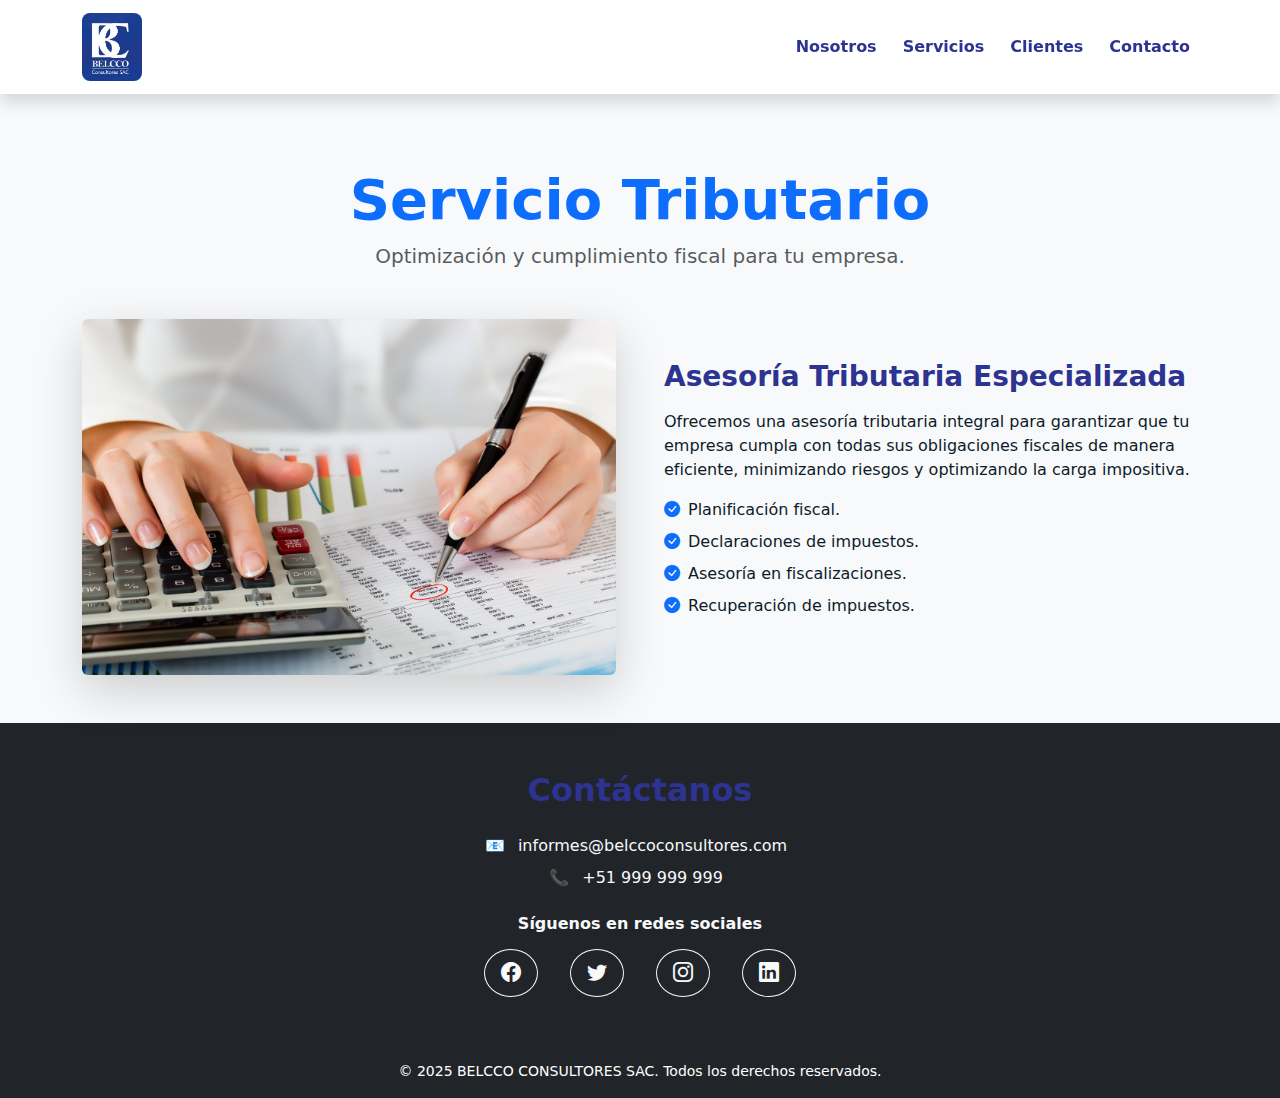
<file: tributario.html>
<!DOCTYPE html>
<html lang="es">
<head>
  <meta charset="UTF-8">
  <meta name="viewport" content="width=device-width, initial-scale=1.0">
  <title>BELCCO CONSULTORES SAC - Servicio Tributario</title>
  <link rel="icon" href="img/WhatsApp Image 2025-09-13 at 10.41.58 AM.jpeg">
  <link href="https://cdn.jsdelivr.net/npm/bootstrap@5.3.2/dist/css/bootstrap.min.css" rel="stylesheet">
  <link rel="stylesheet" href="https://cdn.jsdelivr.net/npm/bootstrap-icons@1.10.5/font/bootstrap-icons.css">
  <link rel="stylesheet" href="css/styles.css">
</head>
<body>

  <!-- Navbar -->
  <nav class="navbar navbar-expand-lg navbar-dark bg-dark fixed-top shadow">
    <div class="container">
      <a class="navbar-brand fw-bold" href="home.html">
        <img src="img/WhatsApp Image 2025-09-13 at 10.41.58 AM.jpeg" width="60" class="me-2"> BELCCO CONSULTORES
      </a>
      <button class="navbar-toggler" type="button" data-bs-toggle="collapse" data-bs-target="#menu">
        <span class="navbar-toggler-icon"></span>
      </button>
      <div class="collapse navbar-collapse" id="menu">
        <ul class="navbar-nav ms-auto">
          <li class="nav-item"><a class="nav-link" href="home.html#nosotros">Nosotros</a></li>
          <li class="nav-item"><a class="nav-link" href="home.html#servicios">Servicios</a></li>
          <li class="nav-item"><a class="nav-link" href="home.html#clientes">Clientes</a></li>
          <li class="nav-item"><a class="nav-link" href="#contacto">Contacto</a></li>
        </ul>
      </div>
    </div>
  </nav>

  <!-- Contenido -->
  <section class="py-5 mt-5">
    <div class="container">
        <div class="text-center mb-5">
            <h1 class="display-4 fw-bold text-primary">Servicio Tributario</h1>
            <p class="lead text-muted">Optimización y cumplimiento fiscal para tu empresa.</p>
        </div>

        <div class="row align-items-center g-5">
            <div class="col-lg-6">
                <img src="img/TRIBUTARIO.jpg" alt="Servicio Tributario" class="img-fluid rounded shadow-lg">
            </div>
            <div class="col-lg-6">
                <h3 class="fw-bold mb-3">Asesoría Tributaria Especializada</h3>
                <p>Ofrecemos una asesoría tributaria integral para garantizar que tu empresa cumpla con todas sus obligaciones fiscales de manera eficiente, minimizando riesgos y optimizando la carga impositiva.</p>
                <ul class="list-unstyled">
                    <li class="mb-2"><i class="bi bi-check-circle-fill text-primary me-2"></i>Planificación fiscal.</li>
                    <li class="mb-2"><i class="bi bi-check-circle-fill text-primary me-2"></i>Declaraciones de impuestos.</li>
                    <li class="mb-2"><i class="bi bi-check-circle-fill text-primary me-2"></i>Asesoría en fiscalizaciones.</li>
                    <li class="mb-2"><i class="bi bi-check-circle-fill text-primary me-2"></i>Recuperación de impuestos.</li>
                </ul>
            </div>
        </div>
    </div>
  </section>

  <!-- Contacto -->
  <section id="contacto" class="py-5 bg-dark text-light">
    <div class="container text-center">
      <h2 class="fw-bold mb-4">Contáctanos</h2>
      <p class="mb-2">📧 
        <a href="mailto:informes@belccoconsultores.com" class="text-light text-decoration-none">
          informes@belccoconsultores.com
        </a>
      </p>
      <p class="mb-4">📞 
        <a href="tel:+51999999999" class="text-light text-decoration-none">
          +51 999 999 999
        </a>
      </p>

      <h6 class="fw-bold mb-3">Síguenos en redes sociales</h6>
      <div class="d-flex justify-content-center gap-3">
        <a href="#" class="btn btn-outline-light btn-lg rounded-circle">
          <i class="bi bi-facebook"></i>
        </a>
        <a href="#" class="btn btn-outline-light btn-lg rounded-circle">
          <i class="bi bi-twitter"></i>
        </a>
        <a href="#" class="btn btn-outline-light btn-lg rounded-circle">
          <i class="bi bi-instagram"></i>
        </a>
        <a href="#" class="btn btn-outline-light btn-lg rounded-circle">
          <i class="bi bi-linkedin"></i>
        </a>
      </div>
    </div>
  </section>

  <!-- Footer -->
  <footer class="bg-dark text-white text-center py-3">
    <p class="mb-0">&copy; 2025 BELCCO CONSULTORES SAC. Todos los derechos reservados.</p>
  </footer>

  <script src="https://cdn.jsdelivr.net/npm/bootstrap@5.3.2/dist/js/bootstrap.bundle.min.js"></script>
</body>
</html>
</file>
<file: css/styles.css>
/* =========================
   ESTILOS GENERALES
========================= */
body {
  font-family: 'Segoe UI', Tahoma, Geneva, Verdana, sans-serif;
  background: #f8f9fa;
  color: #333;
  padding-top: 70px; /* Ajuste para el navbar fijo */
}

h1, h2, h3, h4, h5 {
  font-weight: 700;
  color: #2D3390 !important;
}

/* =========================
   NAVBAR
========================= */
.navbar {
  /* background: linear-gradient(90deg, #0d47a1, #000000); */
  background-color: white !important;
  
}

.navbar-brand img {
  border-radius: 8px;
}

.navbar .nav-link {
  color: #2D3390 !important;
  margin-left: 10px;
  transition: color 0.3s;
  font-weight: bold;
}

.navbar .nav-link:hover {
  color: #90caf9 !important;
}

.navbar-toggler {
  color: #2D3390 !important;
  
}

.navbar-toggler-icon {
  background-image: url("data:image/svg+xml,%3csvg xmlns='http://www.w3.org/2000/svg' viewBox='0 0 30 30'%3e%3cpath stroke='%232c2588' stroke-linecap='round' stroke-miterlimit='10' stroke-width='2' d='M4 7h22M4 15h22M4 23h22'/%3e%3c/svg%3e") !important;
}

/* =========================
   BANNER
========================= */
header {
  background: url(/img/baner1.jpg) no-repeat center center;
  background-size: cover;
  color: #fff;
  text-align: center;
}


header h1 {
  animation: fadeInDown 1.5s ease;
  color: #2c2588 !important;
}

header p {
  animation: fadeInUp 2s ease;
  color: #000000;
  font-weight: bold !important;
}


/* =========================
   SECCIONES
========================= */
section {
  padding: 80px 0;
}

#servicios .card {
  border: none;
  border-radius: 12px;
  transition: transform 0.3s, box-shadow 0.3s;
}

#servicios .card:hover {
  transform: translateY(-10px);
  box-shadow: 0 8px 20px rgba(0,0,0,0.2);
}

/* =========================
   CLIENTES
========================= */
#clientes img {
  max-width: 120px;
  margin: 15px;
  transition: transform 0.3s;
}

#clientes img:hover {
  transform: scale(1.05);
}

/* =========================
   CONTACTO
========================= */
#contacto a {
  margin: 0 8px;
  transition: transform 0.3s;
}

#contacto a:hover {
  transform: scale(1.1);
}

/* =========================
   FOOTER
========================= */
footer {
  background: linear-gradient(90deg, #000000, #0d47a1);
  color: #fff;
  font-size: 14px;
}

/* ======================
       Color variables (modifica aquí)
       ====================== */
    :root{
      --brand-900: #0b3d91;    /* principal oscuro */
      --brand-700: #1661c1;    /* principal */
      --accent: #ff7a59;       /* acento */
      --muted: #6c757d;        /* texto secundario */
      --bg: #f8fbff;           /* fondo pagina */
      --card: #ffffff;         /* fondo tarjetas */
      --color-principal: #6a0dad; /* Morado */
      --color-secundario: #ffcc00; /* Amarillo */
      --color-fondo: #f8f9fa;
    }

    /* Basic page styles */
    body{background: var(--color-fondo); color:#0d1b2a; font-family: Inter, system-ui, -apple-system, 'Segoe UI', Roboto, 'Helvetica Neue', Arial;}
    .navbar-brand strong{color:var(--brand-700)}

    /* Banner */
    .hero{background: linear-gradient(120deg, rgba(11,61,145,0.95), rgba(189, 202, 218, 0.9)); color: white; padding: 80px 0;}
    .hero .lead{opacity:0.95}

    /* Services cards */
    .service-card{background:var(--card); border-radius:12px; box-shadow:0 8px 20px rgba(13,27,42,0.06); transition:transform .18s ease, box-shadow .18s ease}
    .service-card:hover{transform:translateY(-6px); box-shadow:0 18px 30px rgba(13,27,42,0.08)}

    /* Offer tag */
    .offer-badge{background:linear-gradient(90deg,var(--accent), #ff925f); color:#fff; padding:6px 12px; border-radius:999px; font-weight:600}

    /* FAQ */
    .faq-item{border-left:4px solid transparent; padding-left:12px}
    .faq-item.show{border-left-color:var(--brand-700)}

    /* Testimonials */
    .testimonial{background: #f9f9f9; border-radius:14px; padding:18px}
    .testimonial-img {
        width: 80px;
        height: 80px;
        object-fit: cover;
        border: 3px solid #ddd;
    }

    /* Chatbot floating */
    .chat-bubble{position:fixed; right:20px; bottom:20px; z-index:1100}
    .chat-btn{
        width:64px; 
        height:64px; 
        border-radius:50%; 
        display:flex; 
        align-items:center; 
        justify-content:center; 
        box-shadow:0 8px 22px rgba(2,6,23,0.18); 
        background:var(--brand-700); 
        color:white; 
        border:none;
        animation: float 3s ease-in-out infinite;
        transition: background-color 0.3s ease, box-shadow 0.3s ease;
    }
    .chat-btn:hover {
        background-color: #0b5ed7;
        box-shadow: 0 6px 15px rgba(11, 94, 215, 0.8);
    }
    .chat-window{position:fixed; right:20px; bottom:100px; width:360px; max-width:92vw; z-index:1101; display:none}
    .chat-window .messages{height:320px; overflow:auto}

    /* Footer */
    footer{background:#0d1b2a; color:#e9eef8}
    footer a{color:#cfe3ff}

    /* Responsive tweaks */
    @media (max-width:576px){
      .hero{padding:48px 0}
      .chat-window{right:12px; bottom:88px}
    }
    



@keyframes float {
  0%, 100% {
    transform: translateY(0);
  }
  50% {
    transform: translateY(-8px);
  }
}

.chat-btn:hover {
  background-color: #0b5ed7;
  box-shadow: 0 6px 15px rgba(11, 94, 215, 0.8);
}


.social-icons .social-link {
  font-size: 2rem;
  color: inherit;
  display: inline-flex;
  align-items: center;
  justify-content: center;
  position: relative;
  cursor: pointer;
  transition: transform 0.3s ease, color 0.3s ease;
}

/* Barra underline oculta inicialmente */
.social-link::after {
  content: '';
  position: absolute;
  bottom: -6px;
  left: 25%;
  width: 50%;
  height: 3px;
  background-color: currentColor;
  border-radius: 2px;
  opacity: 0;
  transform: scaleX(0);
  transition: opacity 0.3s ease, transform 0.3s ease;
  transform-origin: center;
}

/* Hover: mostrar underline + escalar icono */
.social-link:hover {
  color: currentColor; /* mantiene el color original */
  transform: scale(1.2);
}

.social-link:hover::after {
  opacity: 1;
  transform: scaleX(1);
}



/* SVG TikTok tamaño igual que iconos */
.social-link.tiktok svg {
  width: 2rem;
  height: 2rem;
  vertical-align: middle;
}

@font-face {
  font-family: 'Bootstrap Icons';
  font-display: swap !important;
}

.logo-redondo {
  border-radius: 20%; /* Esto hace que el elemento sea un círculo perfecto */
  width: 60px; /* Ajusta el ancho según el tamaño deseado */
  height: 60px; /* Ajusta la altura según el tamaño deseado, debe ser igual al ancho para un círculo */
  object-fit: cover; /* Asegura que la imagen cubra el área sin distorsionarse */
}

/* =========================
   ANIMATIONS
========================= */
.hidden {
  opacity: 0;
  transition: all 1s;
}

.show {
  opacity: 1;
}

#servicios.show {
  animation: slideInFromLeft 1s ease-out forwards;
}

#clientes.show {
  animation: slideInFromRight 1s ease-out forwards;
}

#nosotros.show {
  animation: fadeIn 1.5s ease-out forwards;
}

#objetivo-vision.show {
  animation: zoomIn 1s ease-out forwards;
}

#contacto.show {
  animation: slideInFromBottom 1s ease-out forwards;
}

@keyframes slideInFromLeft {
  0% {
    transform: translateX(-100%);
    opacity: 0;
  }
  100% {
    transform: translateX(0);
    opacity: 1;
  }
}

@keyframes slideInFromRight {
  0% {
    transform: translateX(100%);
    opacity: 0;
  }
  100% {
    transform: translateX(0);
    opacity: 1;
  }
}

@keyframes fadeIn {
  0% {
    opacity: 0;
  }
  100% {
    opacity: 1;
  }
}

@keyframes zoomIn {
  0% {
    transform: scale(0.5);
    opacity: 0;
  }
  100% {
    transform: scale(1);
    opacity: 1;
  }
}

@keyframes slideInFromBottom {
  0% {
    transform: translateY(100%);
    opacity: 0;
  }
  100% {
    transform: translateY(0);
    opacity: 1;
  }
}





@keyframes gradient-animation {
  0% { background-position: 0% 50%; }
  50% { background-position: 100% 50%; }
  100% { background-position: 0% 50%; }
}

.modal-content {
  border-radius: 20px;
  border: none;
  box-shadow: 0 10px 40px rgba(0, 0, 0, 0.2);
  animation: scaleIn 0.5s ease-out;
}

.modal-header {
  background: linear-gradient(-45deg, var(--brand-900), var(--brand-700), var(--accent), #23d5ab);
  background-size: 400% 400%;
  animation: gradient-animation 15s ease infinite;
  color: white;
  border-top-left-radius: 20px;
  border-top-right-radius: 20px;
  border-bottom: none;
  padding: 1.5rem;
}

.modal-title {
  font-weight: 700;
  font-size: 1.5rem;
}

.modal-body {
  text-align: center;
  font-style: bold;
  font-size: 1.1rem;
  padding: 2rem;
  line-height: 1.6;
}

.modal-footer {
  border-top: none;
  padding: 0 2rem 2rem;
}

.btn-primary {
  background-color: var(--accent);
  border-color: var(--accent);
  font-weight: 600;
  padding: 0.75rem 1.5rem;
  transition: all 0.3s ease;
}

.btn-primary:hover {
  background-color: #ff6347; /* Un poco más oscuro */
  border-color: #ff6347;
  transform: translateY(-3px);
  box-shadow: 0 5px 15px rgba(255, 122, 89, 0.4);
}

.cliente-item img {
  transition: transform 0.3s ease, box-shadow 0.3s ease;
}
.cliente-item img:hover {
  transform: scale(1.05);
  box-shadow: 0 8px 20px rgba(0,0,0,0.15);
}
.cliente-item h6 {
  font-size: 0.9rem;
  margin-top: 0.5rem;
  font-weight: 600;
}

/* =========================
   BUSCADOR NAVBAR
========================= */
.search-form {
  min-width: 300px;
}

@media (max-width: 991.98px) {
  .search-form {
    width: 100%;
    margin-top: 10px;
    margin-bottom: 10px;
  }
  .navbar-nav {
    text-align: center;
  }
}

/* =========================
   SEARCH RESULTS
========================= */
.search-results {
  position: absolute;
  background-color: #fff;
  border: 1px solid #ccc;
  width: 100%;
  z-index: 1000;
  border-radius: 0 0 5px 5px;
  box-shadow: 0 2px 4px rgba(0,0,0,0.1);
}

.search-results a {
  display: block;
  padding: 10px;
  color: #333;
  text-decoration: none;
}

.search-results a:hover {
  background-color: #f0f0f0;
}

/* Estilos para el botón flotante de WhatsApp */
.whatsapp-float {
  /* Posicionamiento y alineación */
  position: fixed;
  width: 60px;
  height: 60px;
  bottom: 40px;
  right: 40px;
  
  /* Apariencia visual */
  background-color: #25D366;
  color: #FFF;
  border-radius: 50%;
  text-align: center;
  font-size: 30px;
  box-shadow: 2px 2px 3px #999;
  z-index: 100;

  /* Centrar el icono */
  display: flex;
  justify-content: center;
  align-items: center;

  /* Transición para efectos suaves */
  transition: transform .3s ease-in-out;
}

/* Efecto al pasar el cursor */
.whatsapp-float:hover {
  transform: scale(1.1);
}
</file>
